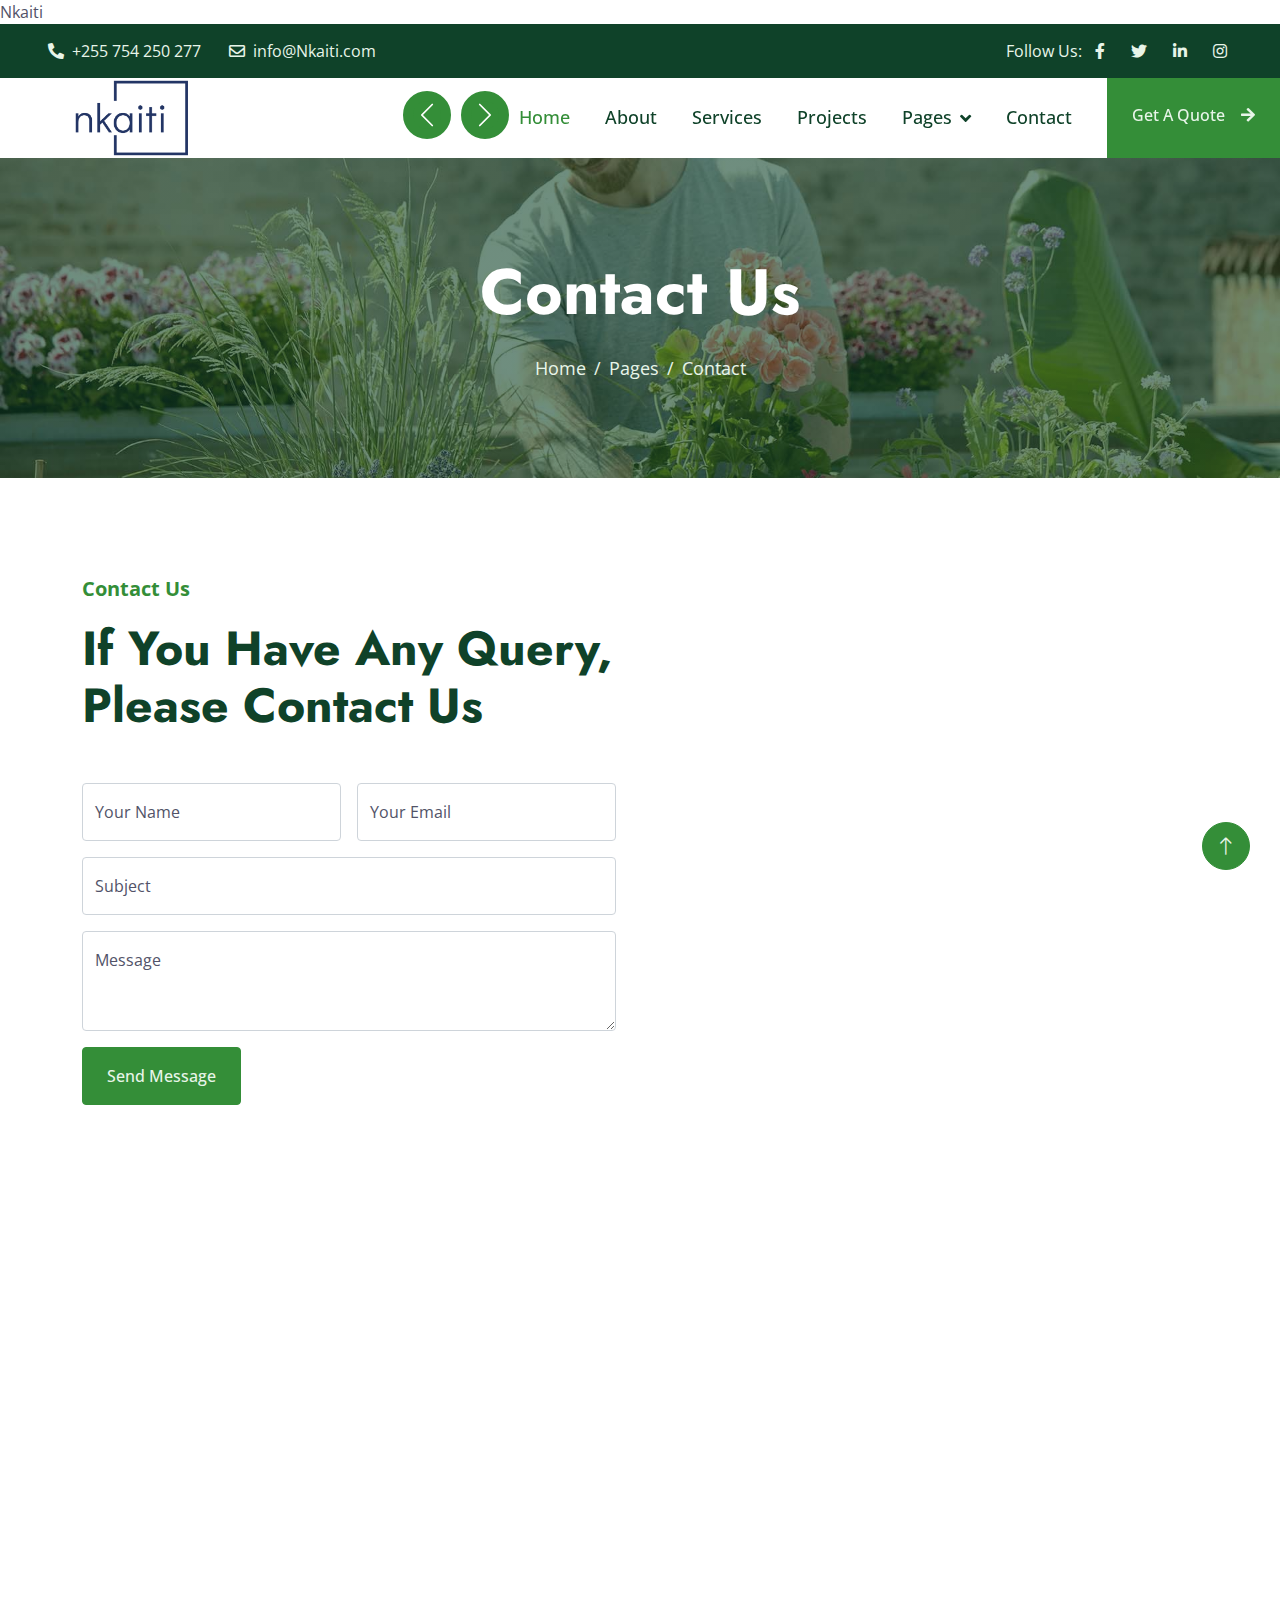
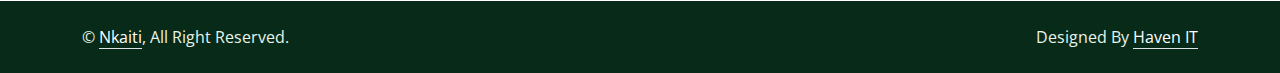
<file: contact.html>
<!DOCTYPE html>
<html lang="en">

<head>
    <meta charset="utf-8">
    <title></title>Nkaiti</title>
    <meta content="width=device-width, initial-scale=1.0" name="viewport">
    <meta content="" name="keywords">
    <meta content="" name="description">

    <!-- Favicon -->
    <link href="img/favicon.ico" rel="icon">

    <!-- Google Web Fonts -->
    <link rel="preconnect" href="https://fonts.googleapis.com">
    <link rel="preconnect" href="https://fonts.gstatic.com" crossorigin>
    <link href="https://fonts.googleapis.com/css2?family=Jost:wght@500;600;700&family=Open+Sans:wght@400;500&display=swap" rel="stylesheet">

    <!-- Icon Font Stylesheet -->
    <link href="https://cdnjs.cloudflare.com/ajax/libs/font-awesome/5.10.0/css/all.min.css" rel="stylesheet">
    <link href="https://cdn.jsdelivr.net/npm/bootstrap-icons@1.4.1/font/bootstrap-icons.css" rel="stylesheet">

    <!-- Libraries Stylesheet -->
    <link href="lib/animate/animate.min.css" rel="stylesheet">
    <link href="lib/owlcarousel/assets/owl.carousel.min.css" rel="stylesheet">
    <link href="lib/lightbox/css/lightbox.min.css" rel="stylesheet">

    <!-- Customized Bootstrap Stylesheet -->
    <link href="css/bootstrap.min.css" rel="stylesheet">

    <!-- Template Stylesheet -->
    <link href="css/style.css" rel="stylesheet">
</head>

<body>
    <!-- Spinner Start -->
    <div id="spinner" class="show bg-white position-fixed translate-middle w-100 vh-100 top-50 start-50 d-flex align-items-center justify-content-center">
        <div class="spinner-border text-primary" role="status" style="width: 3rem; height: 3rem;"></div>
    </div>
    <!-- Spinner End -->


    <!-- Topbar Start -->
    <div class="container-fluid bg-dark text-light px-0 py-2">
        <div class="row gx-0 d-none d-lg-flex">
            <div class="col-lg-7 px-5 text-start">
                <div class="h-100 d-inline-flex align-items-center me-4">
                    <span class="fa fa-phone-alt me-2"></span>
                    <span>+255 754 250 277</span>
                </div>
                <div class="h-100 d-inline-flex align-items-center">
                    <span class="far fa-envelope me-2"></span>
                    <span>info@Nkaiti.com</span>
                </div>
            </div>
            <div class="col-lg-5 px-5 text-end">
                <div class="h-100 d-inline-flex align-items-center mx-n2">
                    <span>Follow Us:</span>
                    <a class="btn btn-link text-light" href=""><i class="fab fa-facebook-f"></i></a>
                    <a class="btn btn-link text-light" href=""><i class="fab fa-twitter"></i></a>
                    <a class="btn btn-link text-light" href=""><i class="fab fa-linkedin-in"></i></a>
                    <a class="btn btn-link text-light" href=""><i class="fab fa-instagram"></i></a>
                </div>
            </div>
        </div>
    </div>
    <!-- Topbar End -->



    <!-- Navbar Start -->
    <nav class="navbar navbar-expand-lg navbar-light sticky-top p-0" style="background-color: rgba(255, 255, 255, 0.703); backdrop-filter: blur(10px);">

        <a href="index.html" class="navbar-brand d-flex align-items-center px-4 px-lg-5">

            <img src="img\logo-no-background.png" alt="" class="logo">
        </a>
        <button type="button" class="navbar-toggler me-4" data-bs-toggle="collapse" data-bs-target="#navbarCollapse">
            <span class="navbar-toggler-icon"></span>
        </button>
        <div class="collapse navbar-collapse" id="navbarCollapse">
            <div class="navbar-nav ms-auto p-4 p-lg-0">
                <button id="backButton" class="carousel-control-prev-icon" aria-hidden="true"></button>
                 <button id="forwardButton" class="carousel-control-next-icon" aria-hidden="true"></button>
                <a href="index.html" class="nav-item nav-link active">Home</a>
                <a href="about.html" class="nav-item nav-link">About</a>
                <a href="service.html" class="nav-item nav-link">Services</a>
                <a href="project.html" class="nav-item nav-link">Projects</a>
                <div class="nav-item dropdown">
                    <a href="#" class="nav-link dropdown-toggle" data-bs-toggle="dropdown">Pages</a>
                    <div class="dropdown-menu bg-light m-0">
                        <a href="feature.html" class="dropdown-item">Features</a>
                        <a href="quote.html" class="dropdown-item">Free Quote</a>
                        <a href="team.html" class="dropdown-item">Our Team</a>
                        <a href="testimonial.html" class="dropdown-item">Testimonial</a>
                        <a href="404.html" class="dropdown-item">404 Page</a>
                    </div>
                </div>
                <a href="contact.html" class="nav-item nav-link">Contact</a>
            </div>
            <a href="" class="btn btn-primary py-4 px-lg-4 rounded-0 d-none d-lg-block">Get A Quote<i class="fa fa-arrow-right ms-3"></i></a>
        </div>
    </nav>

     
    <!-- Navbar End -->

    <!-- Page Header Start -->
    <div class="container-fluid page-header py-5 mb-5 wow fadeIn" data-wow-delay="0.1s">
        <div class="container text-center py-5">
            <h1 class="display-3 text-white mb-4 animated slideInDown">Contact Us</h1>
            <nav aria-label="breadcrumb animated slideInDown">
                <ol class="breadcrumb justify-content-center mb-0">
                    <li class="breadcrumb-item"><a href="#">Home</a></li>
                    <li class="breadcrumb-item"><a href="#">Pages</a></li>
                    <li class="breadcrumb-item active" aria-current="page">Contact</li>
                </ol>
            </nav>
        </div>
    </div>
    <!-- Page Header End -->


    <!-- Contact Start -->
    <div class="container-xxl py-5">
        <div class="container">
            <div class="row g-5">
                <div class="col-lg-6 wow fadeIn" data-wow-delay="0.1s">
                    <p class="fs-5 fw-bold text-primary">Contact Us</p>
                    <h1 class="display-5 mb-5">If You Have Any Query, Please Contact Us</h1>

                    <form method="post" action="contact_us.php">
                        <div class="row g-3">
                            <div class="col-md-6">
                                <div class="form-floating">
                                  <input type="text" class="form-control" id="name" placeholder="Your Name" name="name">
                                    <label for="name">Your Name</label>
                                </div>
                            </div>
                            <div class="col-md-6">
                                <div class="form-floating">
                                    <input type="email" class="form-control" id="email" placeholder="Your Email" name="email">
                                    <label for="email">Your Email</label>
                                </div>
                            </div>
                            <div class="col-12">
                                <div class="form-floating">
                                    <input type="text" class="form-control" id="subject" placeholder="subject" name="subject">
                                    <label for="subject">Subject</label>
                                </div>
                            </div>
                            <div class="col-12">
                                <div class="form-floating">
                                    <textarea class="form-control" placeholder="Leave a message here" id="message" style="height: 100px" name="message"></textarea>
                                    <label for="message">Message</label>
                                </div>
                            </div>
                            <div class="col-12">
                                <button class="btn btn-primary py-3 px-4" type="submit">Send Message</button>
                            </div>

                            
                        </div>
                    </form>
                </div>

            </div>
        </div>
    </div>
    <!-- Contact End -->

    <!-- Footer Start -->
    <div class="container-fluid bg-dark text-light footer mt-5 py-5 wow fadeIn" data-wow-delay="0.1s">
        <div class="container py-5">
            <div class="row g-5">
                <div class="col-lg-3 col-md-6">
                    <h4 class="text-white mb-4">Our Office</h4>
                    <p class="mb-2"><i class="fa fa-map-marker-alt me-3"></i>123 Street, Mbeya, Tanzania</p>
                    <p class="mb-2"><i class="fa fa-phone-alt me-3"></i>+255 754 250 277</p>
                    <p class="mb-2"><i class="fa fa-envelope me-3"></i>info@Nkaiti.com</p>
                    <div class="d-flex pt-2">
                        <a class="btn btn-square btn-outline-light rounded-circle me-2" href=""><i class="fab fa-twitter"></i></a>
                        <a class="btn btn-square btn-outline-light rounded-circle me-2" href=""><i class="fab fa-facebook-f"></i></a>
                        <a class="btn btn-square btn-outline-light rounded-circle me-2" href=""><i class="fab fa-youtube"></i></a>
                        <a class="btn btn-square btn-outline-light rounded-circle me-2" href=""><i class="fab fa-linkedin-in"></i></a>
                    </div>
                </div>
                <div class="col-lg-3 col-md-6">
                    <h4 class="text-white mb-4">Services</h4>
                    <a class="btn btn-link" href="">Landscaping</a>
                    <a class="btn btn-link" href="">Pruning plants</a>
                    <a class="btn btn-link" href="">Urban Gardening</a>
                    <a class="btn btn-link" href="">Garden Maintenance</a>
                    <a class="btn btn-link" href="">Green Technology</a>
                </div>
                <div class="col-lg-3 col-md-6">
                    <h4 class="text-white mb-4">Quick Links</h4>
                    <a class="btn btn-link" href="about.html">About Us</a>
                    <a class="btn btn-link" href="contact.html">Contact Us</a>
                    <a class="btn btn-link" href="service.html">Our Services</a>
                    <a class="btn btn-link" href="">Terms & Condition</a>
                    <a class="btn btn-link" href="">Support</a>
                </div>
                <div class="col-lg-3 col-md-6">
                    <h4 class="text-white mb-4">Newsletter</h4>
                    <p>Sign up for our Newsletter</p>

                    <div class="position-relative w-100">
                        <input class="form-control bg-light border-light w-100 py-3 ps-4 pe-5" type="text" placeholder="Your email">
                        <button type="button" class="btn btn-primary py-2 position-absolute top-0 end-0 mt-2 me-2">SignUp</button>
                    </div>
                </div>
            </div>
        </div>
    </div>
    <!-- Footer End -->


    <!-- Copyright Start -->
    <div class="container-fluid copyright py-4">
        <div class="container">
            <div class="row">
                <div class="col-md-6 text-center text-md-start mb-3 mb-md-0">
                    &copy; <a class="border-bottom" href="#">Nkaiti</a>, All Right Reserved.
                </div>
                <div class="col-md-6 text-center text-md-end">
                    <!--/*** This template is free as long as you keep the footer author’s credit link/attribution link/backlink. If you'd like to use the template without the footer author’s credit link/attribution link/backlink, you can purchase the Credit Removal License from "https://htmlcodex.com/credit-removal". Thank you for your support. ***/-->
                    Designed By <a class="border-bottom" href="haven-social.com">Haven IT</a>
                </div>
            </div>
        </div>
    </div>
    <!-- Copyright End -->

    <!-- Back to Top -->
    <a href="#" class="btn btn-lg btn-primary btn-lg-square rounded-circle back-to-top"><i class="bi bi-arrow-up"></i></a>


    <!-- JavaScript Libraries -->
    <script src="https://code.jquery.com/jquery-3.4.1.min.js"></script>
    <script src="https://cdn.jsdelivr.net/npm/bootstrap@5.0.0/dist/js/bootstrap.bundle.min.js"></script>
    <script src="lib/wow/wow.min.js"></script>
    <script src="lib/easing/easing.min.js"></script>
    <script src="lib/waypoints/waypoints.min.js"></script>
    <script src="lib/owlcarousel/owl.carousel.min.js"></script>
    <script src="lib/counterup/counterup.min.js"></script>
    <script src="lib/parallax/parallax.min.js"></script>
    <script src="lib/isotope/isotope.pkgd.min.js"></script>
    <script src="lib/lightbox/js/lightbox.min.js"></script>

    <!-- Template Javascript -->
    <script src="js/main.js"></script>
</body>

</html>
</file>
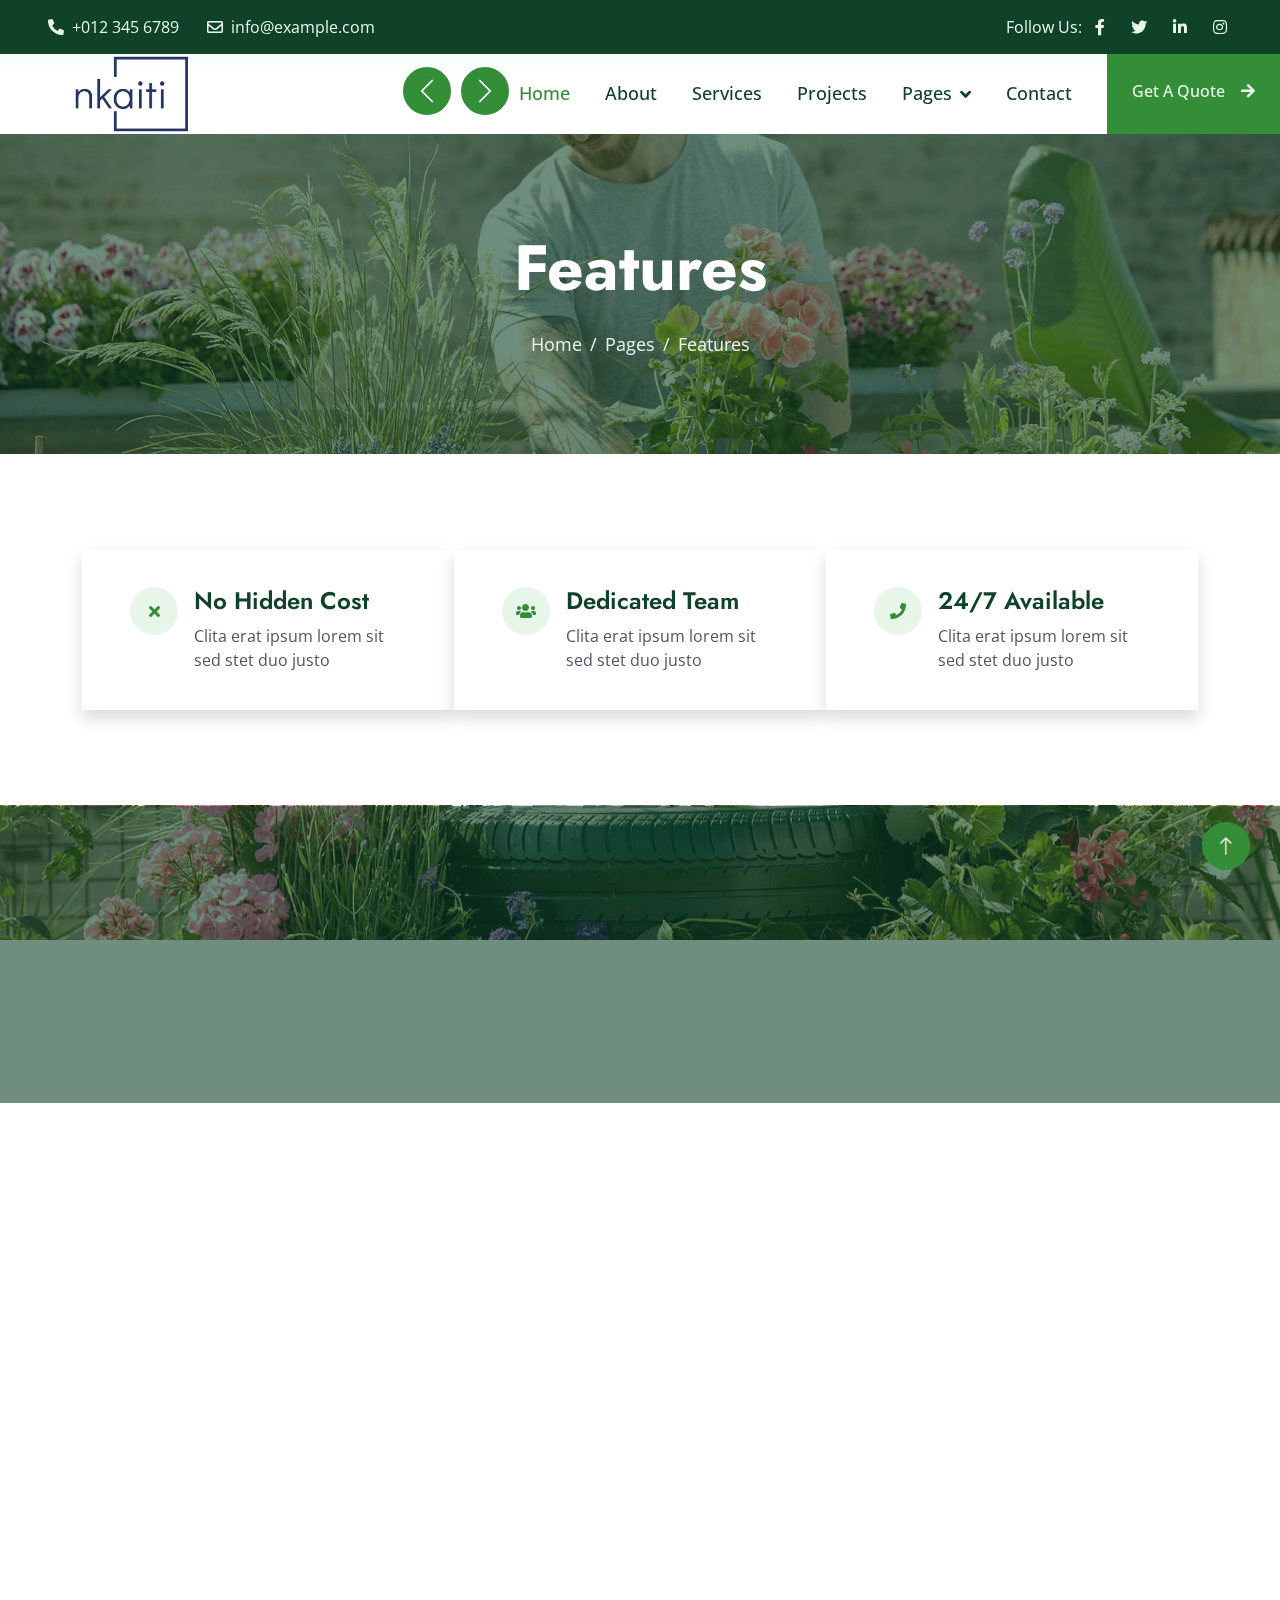
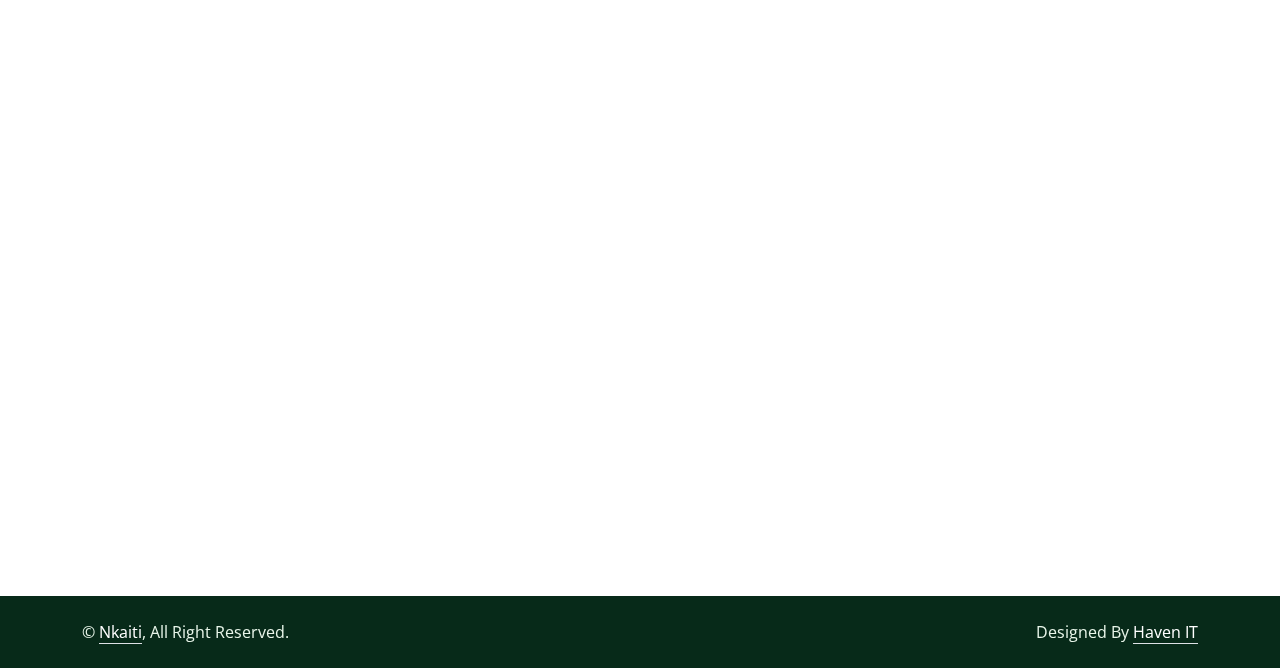
<file: feature.html>
<!DOCTYPE html>
<html lang="en">

<head>
    <meta charset="utf-8">
    <title>Nkaiti</title>
    <meta content="width=device-width, initial-scale=1.0" name="viewport">
    <meta content="" name="keywords">
    <meta content="" name="description">

    <!-- Favicon -->
    <link href="img/favicon.ico" rel="icon">

    <!-- Google Web Fonts -->
    <link rel="preconnect" href="https://fonts.googleapis.com">
    <link rel="preconnect" href="https://fonts.gstatic.com" crossorigin>
    <link href="https://fonts.googleapis.com/css2?family=Jost:wght@500;600;700&family=Open+Sans:wght@400;500&display=swap" rel="stylesheet">  

    <!-- Icon Font Stylesheet -->
    <link href="https://cdnjs.cloudflare.com/ajax/libs/font-awesome/5.10.0/css/all.min.css" rel="stylesheet">
    <link href="https://cdn.jsdelivr.net/npm/bootstrap-icons@1.4.1/font/bootstrap-icons.css" rel="stylesheet">

    <!-- Libraries Stylesheet -->
    <link href="lib/animate/animate.min.css" rel="stylesheet">
    <link href="lib/owlcarousel/assets/owl.carousel.min.css" rel="stylesheet">
    <link href="lib/lightbox/css/lightbox.min.css" rel="stylesheet">

    <!-- Customized Bootstrap Stylesheet -->
    <link href="css/bootstrap.min.css" rel="stylesheet">

    <!-- Template Stylesheet -->
    <link href="css/style.css" rel="stylesheet">
</head>

<body>
    <!-- Spinner Start -->
    <div id="spinner" class="show bg-white position-fixed translate-middle w-100 vh-100 top-50 start-50 d-flex align-items-center justify-content-center">
        <div class="spinner-border text-primary" role="status" style="width: 3rem; height: 3rem;"></div>
    </div>
    <!-- Spinner End -->


    <!-- Topbar Start -->
    <div class="container-fluid bg-dark text-light px-0 py-2">
        <div class="row gx-0 d-none d-lg-flex">
            <div class="col-lg-7 px-5 text-start">
                <div class="h-100 d-inline-flex align-items-center me-4">
                    <span class="fa fa-phone-alt me-2"></span>
                    <span>+012 345 6789</span>
                </div>
                <div class="h-100 d-inline-flex align-items-center">
                    <span class="far fa-envelope me-2"></span>
                    <span>info@example.com</span>
                </div>
            </div>
            <div class="col-lg-5 px-5 text-end">
                <div class="h-100 d-inline-flex align-items-center mx-n2">
                    <span>Follow Us:</span>
                    <a class="btn btn-link text-light" href=""><i class="fab fa-facebook-f"></i></a>
                    <a class="btn btn-link text-light" href=""><i class="fab fa-twitter"></i></a>
                    <a class="btn btn-link text-light" href=""><i class="fab fa-linkedin-in"></i></a>
                    <a class="btn btn-link text-light" href=""><i class="fab fa-instagram"></i></a>
                </div>
            </div>
        </div>
    </div>
    <!-- Topbar End -->


    <!-- Navbar Start -->
    <nav class="navbar navbar-expand-lg navbar-light sticky-top p-0" style="background-color: rgba(255, 255, 255, 0.703); backdrop-filter: blur(10px);">

        <a href="index.html" class="navbar-brand d-flex align-items-center px-4 px-lg-5">
            
            <img src="img\logo-no-background.png" alt="" class="logo">
        </a>
        <button type="button" class="navbar-toggler me-4" data-bs-toggle="collapse" data-bs-target="#navbarCollapse">
            <span class="navbar-toggler-icon"></span>
        </button>
        <div class="collapse navbar-collapse" id="navbarCollapse">
            <div class="navbar-nav ms-auto p-4 p-lg-0">
                <button id="backButton" class="carousel-control-prev-icon" aria-hidden="true"></button>
                 <button id="forwardButton" class="carousel-control-next-icon" aria-hidden="true"></button>
                <a href="index.html" class="nav-item nav-link active">Home</a>
                <a href="about.html" class="nav-item nav-link">About</a>
                <a href="service.html" class="nav-item nav-link">Services</a>
                <a href="project.html" class="nav-item nav-link">Projects</a>
                <div class="nav-item dropdown">
                    <a href="#" class="nav-link dropdown-toggle" data-bs-toggle="dropdown">Pages</a>
                    <div class="dropdown-menu bg-light m-0">
                        <a href="feature.html" class="dropdown-item">Features</a>
                        <a href="quote.html" class="dropdown-item">Free Quote</a>
                        <a href="team.html" class="dropdown-item">Our Team</a>
                        <a href="testimonial.html" class="dropdown-item">Testimonial</a>
                        <a href="404.html" class="dropdown-item">404 Page</a>
                    </div>
                </div>
                <a href="contact.html" class="nav-item nav-link">Contact</a>
            </div>
            <a href="" class="btn btn-primary py-4 px-lg-4 rounded-0 d-none d-lg-block">Get A Quote<i class="fa fa-arrow-right ms-3"></i></a>
        </div>
    </nav>
    <!-- Navbar End -->


    <!-- Page Header Start -->
    <div class="container-fluid page-header py-5 mb-5 wow fadeIn" data-wow-delay="0.1s">
        <div class="container text-center py-5">
            <h1 class="display-3 text-white mb-4 animated slideInDown">Features</h1>
            <nav aria-label="breadcrumb animated slideInDown">
                <ol class="breadcrumb justify-content-center mb-0">
                    <li class="breadcrumb-item"><a href="#">Home</a></li>
                    <li class="breadcrumb-item"><a href="#">Pages</a></li>
                    <li class="breadcrumb-item active" aria-current="page">Features</li>
                </ol>
            </nav>
        </div>
    </div>
    <!-- Page Header End -->


    <!-- Feature Start -->
    <div class="container-fluid py-5">
        <div class="container">
            <div class="row gx-0">
                <div class="col-lg-4 wow fadeIn" data-wow-delay="0.1s">
                    <div class="bg-white shadow d-flex align-items-center h-100 px-5" style="min-height: 160px;">
                        <div class="d-flex">
                            <div class="flex-shrink-0 btn-lg-square rounded-circle bg-light">
                                <i class="fa fa-times text-primary"></i>
                            </div>
                            <div class="ps-3">
                                <h4>No Hidden Cost</h4>
                                <span>Clita erat ipsum lorem sit sed stet duo justo</span>
                            </div>
                        </div>
                    </div>
                </div>
                <div class="col-lg-4 wow fadeIn" data-wow-delay="0.3s">
                    <div class="bg-white shadow d-flex align-items-center h-100 px-5" style="min-height: 160px;">
                        <div class="d-flex">
                            <div class="flex-shrink-0 btn-lg-square rounded-circle bg-light">
                                <i class="fa fa-users text-primary"></i>
                            </div>
                            <div class="ps-3">
                                <h4>Dedicated Team</h4>
                                <span>Clita erat ipsum lorem sit sed stet duo justo</span>
                            </div>
                        </div>
                    </div>
                </div>
                <div class="col-lg-4 wow fadeIn" data-wow-delay="0.5s">
                    <div class="bg-white shadow d-flex align-items-center h-100 px-5" style="min-height: 160px;">
                        <div class="d-flex">
                            <div class="flex-shrink-0 btn-lg-square rounded-circle bg-light">
                                <i class="fa fa-phone text-primary"></i>
                            </div>
                            <div class="ps-3">
                                <h4>24/7 Available</h4>
                                <span>Clita erat ipsum lorem sit sed stet duo justo</span>
                            </div>
                        </div>
                    </div>
                </div>
            </div>
        </div>
    </div>
    <!-- Feature End -->


    <!-- Facts Start -->
    <div class="container-fluid facts my-5 py-5" data-parallax="scroll" data-image-src="img/carousel-1.jpg">
        <div class="container py-5">
            <div class="row g-5">
                <div class="col-sm-6 col-lg-3 text-center wow fadeIn" data-wow-delay="0.1s">
                    <h1 class="display-4 text-white" data-toggle="counter-up">1234</h1>
                    <span class="fs-5 fw-semi-bold text-light">Happy Clients</span>
                </div>
                <div class="col-sm-6 col-lg-3 text-center wow fadeIn" data-wow-delay="0.3s">
                    <h1 class="display-4 text-white" data-toggle="counter-up">1234</h1>
                    <span class="fs-5 fw-semi-bold text-light">Garden Complated</span>
                </div>
                <div class="col-sm-6 col-lg-3 text-center wow fadeIn" data-wow-delay="0.5s">
                    <h1 class="display-4 text-white" data-toggle="counter-up">1234</h1>
                    <span class="fs-5 fw-semi-bold text-light">Dedicated Staff</span>
                </div>
                <div class="col-sm-6 col-lg-3 text-center wow fadeIn" data-wow-delay="0.7s">
                    <h1 class="display-4 text-white" data-toggle="counter-up">1234</h1>
                    <span class="fs-5 fw-semi-bold text-light">Awards Achieved</span>
                </div>
            </div>
        </div>
    </div>
    <!-- Facts End -->


    <!-- Features Start -->
    <div class="container-xxl py-5">
        <div class="container">
            <div class="row g-5 align-items-center">
                <div class="col-lg-6 wow fadeInUp" data-wow-delay="0.1s">
                    <p class="fs-5 fw-bold text-primary">Why Choosing Us!</p>
                    <h1 class="display-5 mb-4">Few Reasons Why People Choosing Us!</h1>
                    <p class="mb-4">Tempor erat elitr rebum at clita. Diam dolor diam ipsum sit. Aliqu diam amet diam et eos. Clita erat ipsum et lorem et sit, sed stet lorem sit clita duo justo magna dolore erat amet</p>
                    <a class="btn btn-primary py-3 px-4" href="">Explore More</a>
                </div>
                <div class="col-lg-6">
                    <div class="row g-4 align-items-center">
                        <div class="col-md-6">
                            <div class="row g-4">
                                <div class="col-12 wow fadeIn" data-wow-delay="0.3s">
                                    <div class="text-center rounded py-5 px-4" style="box-shadow: 0 0 45px rgba(0,0,0,.08);">
                                        <div class="btn-square bg-light rounded-circle mx-auto mb-4" style="width: 90px; height: 90px;">
                                            <i class="fa fa-check fa-3x text-primary"></i>
                                        </div>
                                        <h4 class="mb-0">100% Satisfaction</h4>
                                    </div>
                                </div>
                                <div class="col-12 wow fadeIn" data-wow-delay="0.5s">
                                    <div class="text-center rounded py-5 px-4" style="box-shadow: 0 0 45px rgba(0,0,0,.08);">
                                        <div class="btn-square bg-light rounded-circle mx-auto mb-4" style="width: 90px; height: 90px;">
                                            <i class="fa fa-users fa-3x text-primary"></i>
                                        </div>
                                        <h4 class="mb-0">Dedicated Team</h4>
                                    </div>
                                </div>
                            </div>
                        </div>
                        <div class="col-md-6 wow fadeIn" data-wow-delay="0.7s">
                            <div class="text-center rounded py-5 px-4" style="box-shadow: 0 0 45px rgba(0,0,0,.08);">
                                <div class="btn-square bg-light rounded-circle mx-auto mb-4" style="width: 90px; height: 90px;">
                                    <i class="fa fa-tools fa-3x text-primary"></i>
                                </div>
                                <h4 class="mb-0">Modern Equipment</h4>
                            </div>
                        </div>
                    </div>
                </div>
            </div>
        </div>
    </div>
    <!-- Features End -->


    <!-- Footer Start -->
    <div class="container-fluid bg-dark text-light footer mt-5 py-5 wow fadeIn" data-wow-delay="0.1s">
        <div class="container py-5">
            <div class="row g-5">
                <div class="col-lg-3 col-md-6">
                    <h4 class="text-white mb-4">Our Office</h4>
                    <p class="mb-2"><i class="fa fa-map-marker-alt me-3"></i>123 Street, Mbeya, Tanzania</p>
                    <p class="mb-2"><i class="fa fa-phone-alt me-3"></i>+255 754 250 277</p>
                    <p class="mb-2"><i class="fa fa-envelope me-3"></i>info@Nkaiti.com</p>
                    <div class="d-flex pt-2">
                        <a class="btn btn-square btn-outline-light rounded-circle me-2" href=""><i class="fab fa-twitter"></i></a>
                        <a class="btn btn-square btn-outline-light rounded-circle me-2" href=""><i class="fab fa-facebook-f"></i></a>
                        <a class="btn btn-square btn-outline-light rounded-circle me-2" href=""><i class="fab fa-youtube"></i></a>
                        <a class="btn btn-square btn-outline-light rounded-circle me-2" href=""><i class="fab fa-linkedin-in"></i></a>
                    </div>
                </div>
                <div class="col-lg-3 col-md-6">
                    <h4 class="text-white mb-4">Services</h4>
                    <a class="btn btn-link" href="">Landscaping</a>
                    <a class="btn btn-link" href="">Pruning plants</a>
                    <a class="btn btn-link" href="">Urban Gardening</a>
                    <a class="btn btn-link" href="">Garden Maintenance</a>
                    <a class="btn btn-link" href="">Green Technology</a>
                </div>
                <div class="col-lg-3 col-md-6">
                    <h4 class="text-white mb-4">Quick Links</h4>
                    <a class="btn btn-link" href="about.html">About Us</a>
                    <a class="btn btn-link" href="contact.html">Contact Us</a>
                    <a class="btn btn-link" href="service.html">Our Services</a>
                    <a class="btn btn-link" href="">Terms & Condition</a>
                    <a class="btn btn-link" href="">Support</a>
                </div>
                <div class="col-lg-3 col-md-6">
                    <h4 class="text-white mb-4">Newsletter</h4>
                    <p>Sign up for our Newsletter</p>
                    
                    <div class="position-relative w-100">
                        <input class="form-control bg-light border-light w-100 py-3 ps-4 pe-5" type="text" placeholder="Your email">
                        <button type="button" class="btn btn-primary py-2 position-absolute top-0 end-0 mt-2 me-2">SignUp</button>
                    </div>
                </div>
            </div>
        </div>
    </div>
    <!-- Footer End -->
    
     <!-- Copyright Start -->
     <div class="container-fluid copyright py-4">
        <div class="container">
            <div class="row">
                <div class="col-md-6 text-center text-md-start mb-3 mb-md-0">
                    &copy; <a class="border-bottom" href="#">Nkaiti</a>, All Right Reserved.
                </div>
                <div class="col-md-6 text-center text-md-end">
                    <!--/*** This template is free as long as you keep the footer author’s credit link/attribution link/backlink. If you'd like to use the template without the footer author’s credit link/attribution link/backlink, you can purchase the Credit Removal License from "https://htmlcodex.com/credit-removal". Thank you for your support. ***/-->
                    Designed By <a class="border-bottom" href="#">Haven IT</a>
                </div>
            </div>
        </div>
    </div>
    <!-- Copyright End -->


    <!-- Back to Top -->
    <a href="#" class="btn btn-lg btn-primary btn-lg-square rounded-circle back-to-top"><i class="bi bi-arrow-up"></i></a>


    <!-- JavaScript Libraries -->
    <script src="https://code.jquery.com/jquery-3.4.1.min.js"></script>
    <script src="https://cdn.jsdelivr.net/npm/bootstrap@5.0.0/dist/js/bootstrap.bundle.min.js"></script>
    <script src="lib/wow/wow.min.js"></script>
    <script src="lib/easing/easing.min.js"></script>
    <script src="lib/waypoints/waypoints.min.js"></script>
    <script src="lib/owlcarousel/owl.carousel.min.js"></script>
    <script src="lib/counterup/counterup.min.js"></script>
    <script src="lib/parallax/parallax.min.js"></script>
    <script src="lib/isotope/isotope.pkgd.min.js"></script>
    <script src="lib/lightbox/js/lightbox.min.js"></script>

    <!-- Template Javascript -->
    <script src="js/main.js"></script>
</body>

</html>
</file>
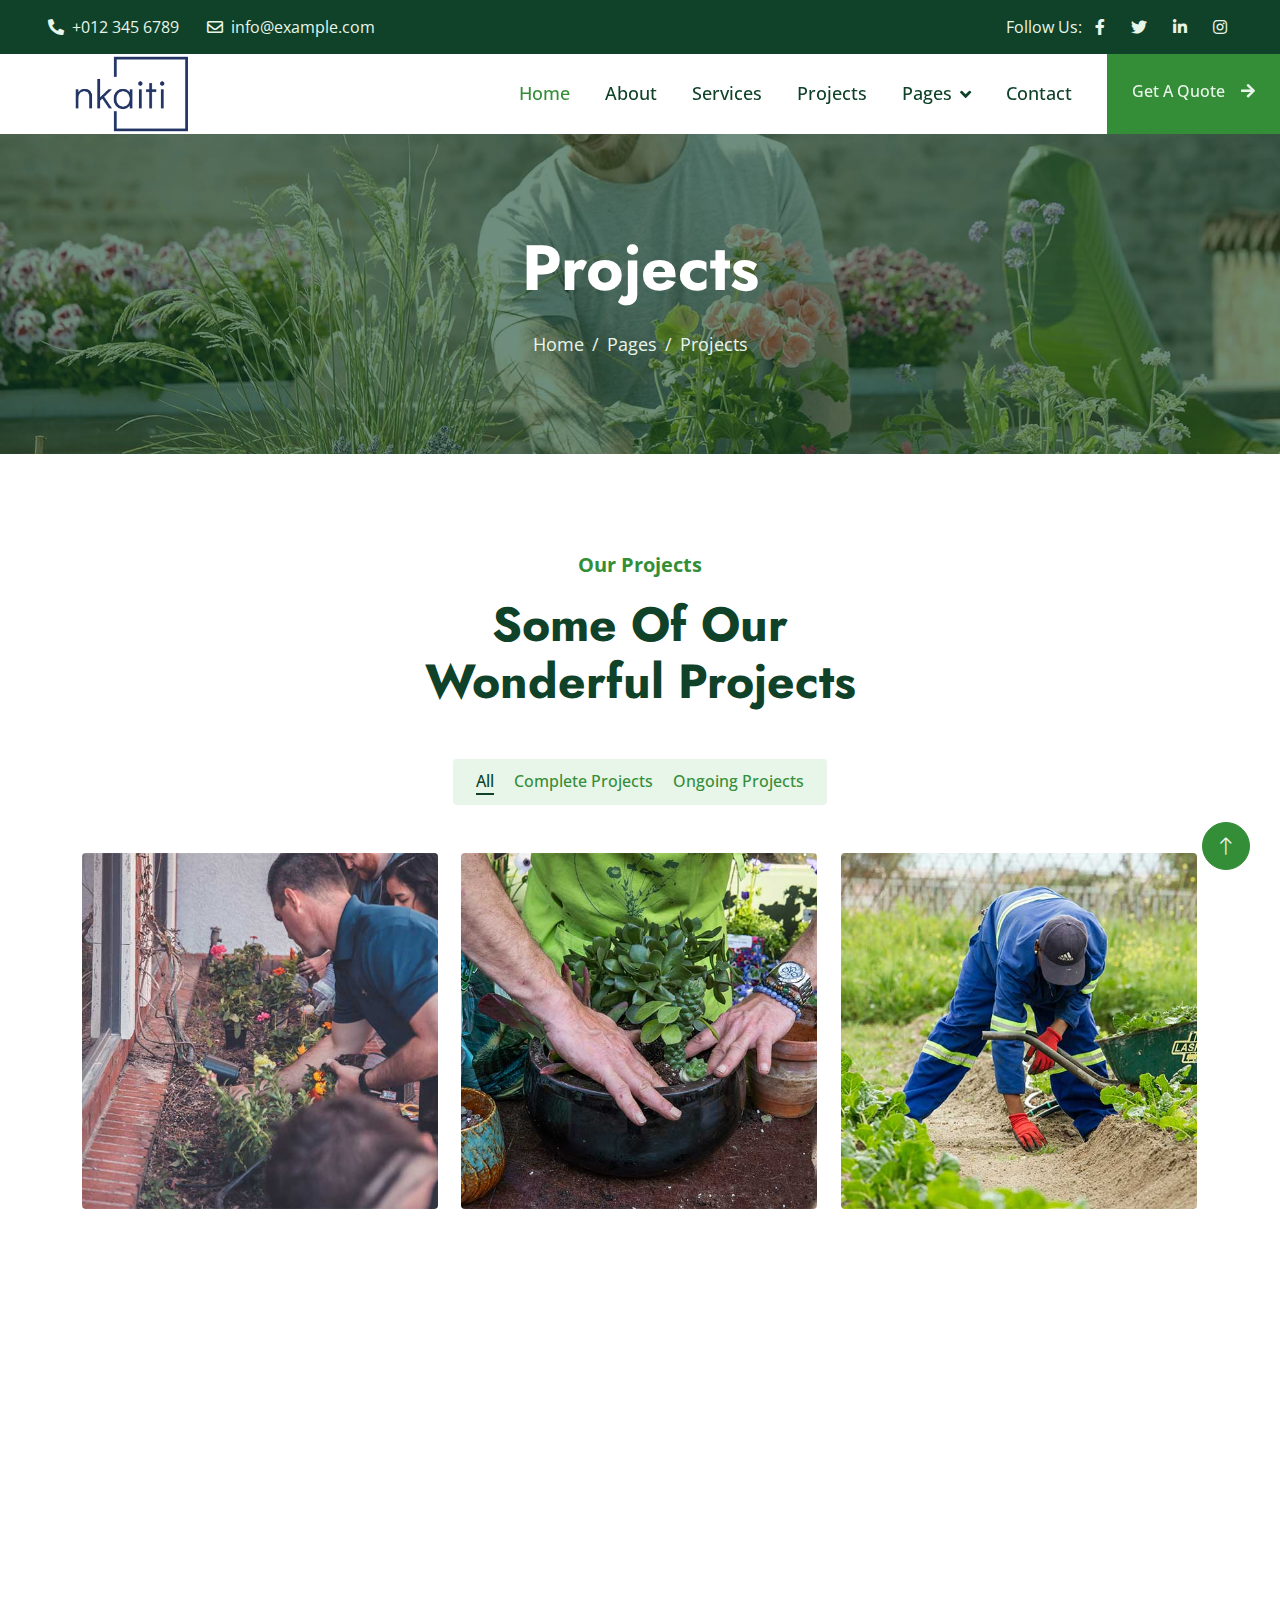
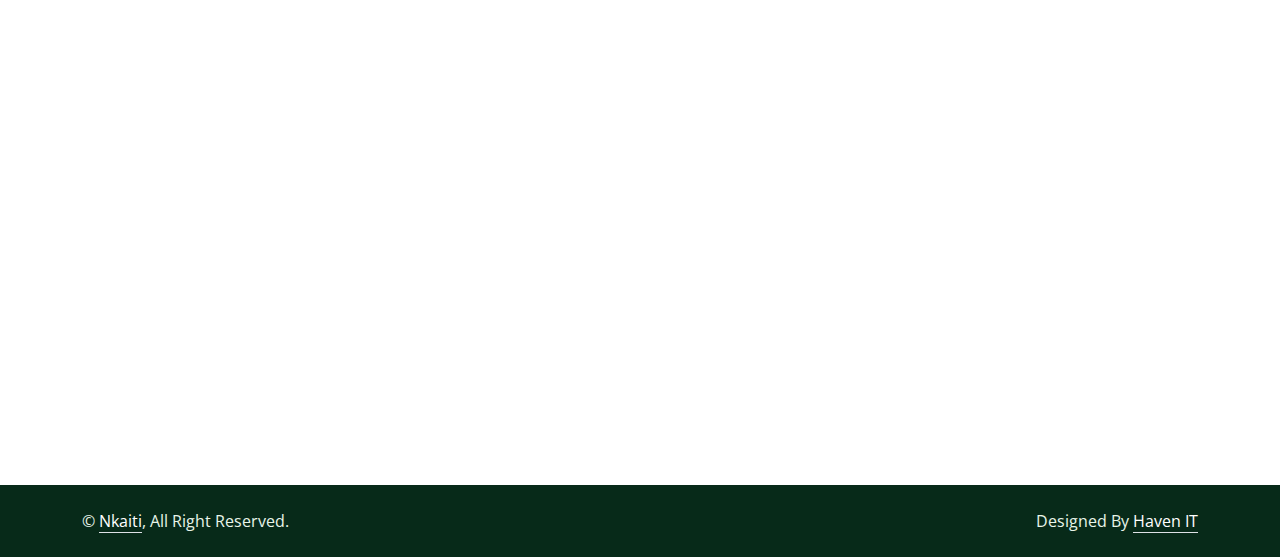
<file: project.html>
<!DOCTYPE html>
<html lang="en">

<head>
    <meta charset="utf-8">
    <title>Nkaiti</title>
    <meta content="width=device-width, initial-scale=1.0" name="viewport">
    <meta content="" name="keywords">
    <meta content="" name="description">

    <!-- Favicon -->
    <link href="img/favicon.ico" rel="icon">

    <!-- Google Web Fonts -->
    <link rel="preconnect" href="https://fonts.googleapis.com">
    <link rel="preconnect" href="https://fonts.gstatic.com" crossorigin>
    <link href="https://fonts.googleapis.com/css2?family=Jost:wght@500;600;700&family=Open+Sans:wght@400;500&display=swap" rel="stylesheet">

    <!-- Icon Font Stylesheet -->
    <link href="https://cdnjs.cloudflare.com/ajax/libs/font-awesome/5.10.0/css/all.min.css" rel="stylesheet">
    <link href="https://cdn.jsdelivr.net/npm/bootstrap-icons@1.4.1/font/bootstrap-icons.css" rel="stylesheet">

    <!-- Libraries Stylesheet -->
    <link href="lib/animate/animate.min.css" rel="stylesheet">
    <link href="lib/owlcarousel/assets/owl.carousel.min.css" rel="stylesheet">
    <link href="lib/lightbox/css/lightbox.min.css" rel="stylesheet">

    <!-- Customized Bootstrap Stylesheet -->
    <link href="css/bootstrap.min.css" rel="stylesheet">

    <!-- Template Stylesheet -->
    <link href="css/style.css" rel="stylesheet">
</head>

<body>
    <!-- Spinner Start -->
    <div id="spinner" class="show bg-white position-fixed translate-middle w-100 vh-100 top-50 start-50 d-flex align-items-center justify-content-center">
        <div class="spinner-border text-primary" role="status" style="width: 3rem; height: 3rem;"></div>
    </div>
    <!-- Spinner End -->


    <!-- Topbar Start -->
    <div class="container-fluid bg-dark text-light px-0 py-2">
        <div class="row gx-0 d-none d-lg-flex">
            <div class="col-lg-7 px-5 text-start">
                <div class="h-100 d-inline-flex align-items-center me-4">
                    <span class="fa fa-phone-alt me-2"></span>
                    <span>+012 345 6789</span>
                </div>
                <div class="h-100 d-inline-flex align-items-center">
                    <span class="far fa-envelope me-2"></span>
                    <span>info@example.com</span>
                </div>
            </div>
            <div class="col-lg-5 px-5 text-end">
                <div class="h-100 d-inline-flex align-items-center mx-n2">
                    <span>Follow Us:</span>
                    <a class="btn btn-link text-light" href=""><i class="fab fa-facebook-f"></i></a>
                    <a class="btn btn-link text-light" href=""><i class="fab fa-twitter"></i></a>
                    <a class="btn btn-link text-light" href=""><i class="fab fa-linkedin-in"></i></a>
                    <a class="btn btn-link text-light" href=""><i class="fab fa-instagram"></i></a>
                </div>
            </div>
        </div>
    </div>
    <!-- Topbar End -->




    <!-- Navbar Start -->
    <nav class="navbar navbar-expand-lg navbar-light sticky-top p-0" style="background-color: rgba(255, 255, 255, 0.703); backdrop-filter: blur(10px);">

        <a href="index.html" class="navbar-brand d-flex align-items-center px-4 px-lg-5">

            <img src="img\logo-no-background.png" alt="" class="logo">
        </a>
        <button type="button" class="navbar-toggler me-4" data-bs-toggle="collapse" data-bs-target="#navbarCollapse">
            <span class="navbar-toggler-icon"></span>
        </button>
        <div class="collapse navbar-collapse" id="navbarCollapse">
            <div class="navbar-nav ms-auto p-4 p-lg-0">
                 
                <a href="index.html" class="nav-item nav-link active">Home</a>
                <a href="about.html" class="nav-item nav-link">About</a>
                <a href="service.html" class="nav-item nav-link">Services</a>
                <a href="project.html" class="nav-item nav-link">Projects</a>
                <div class="nav-item dropdown">
                    <a href="#" class="nav-link dropdown-toggle" data-bs-toggle="dropdown">Pages</a>
                    <div class="dropdown-menu bg-light m-0">
                        <a href="feature.html" class="dropdown-item">Features</a>
                        <a href="quote.html" class="dropdown-item">Free Quote</a>
                        <a href="team.html" class="dropdown-item">Our Team</a>
                        <a href="testimonial.html" class="dropdown-item">Testimonial</a>
                        <a href="404.html" class="dropdown-item">404 Page</a>
                    </div>
                </div>
                <a href="contact.html" class="nav-item nav-link">Contact</a>
            </div>
            <a href="" class="btn btn-primary py-4 px-lg-4 rounded-0 d-none d-lg-block">Get A Quote<i class="fa fa-arrow-right ms-3"></i></a>
        </div>
    </nav>
    <!-- Navbar End -->


    <!-- Page Header Start -->
    <div class="container-fluid page-header py-5 mb-5 wow fadeIn" data-wow-delay="0.1s">
        <div class="container text-center py-5">
            <h1 class="display-3 text-white mb-4 animated slideInDown">Projects</h1>
            <nav aria-label="breadcrumb animated slideInDown">
                <ol class="breadcrumb justify-content-center mb-0">
                    <li class="breadcrumb-item"><a href="#">Home</a></li>
                    <li class="breadcrumb-item"><a href="#">Pages</a></li>
                    <li class="breadcrumb-item active" aria-current="page">Projects</li>
                </ol>
            </nav>
        </div>
    </div>
    <!-- Page Header End -->


    <!-- Projects Start -->
    <div class="container-xxl py-5">
        <div class="container">
            <div class="text-center mx-auto wow fadeInUp" data-wow-delay="0.1s" style="max-width: 500px;">
                <p class="fs-5 fw-bold text-primary">Our Projects</p>
                <h1 class="display-5 mb-5">Some Of Our Wonderful Projects</h1>
            </div>
            <div class="row wow fadeInUp" data-wow-delay="0.3s">
                <div class="col-12 text-center">
                    <ul class="list-inline rounded mb-5" id="portfolio-flters">
                        <li class="mx-2 active" data-filter="*">All</li>
                        <li class="mx-2" data-filter=".first">Complete Projects</li>
                        <li class="mx-2" data-filter=".second">Ongoing Projects</li>
                    </ul>
                </div>
            </div>
            <div class="row g-4 portfolio-container">
                <div class="col-lg-4 col-md-6 portfolio-item first wow fadeInUp" data-wow-delay="0.1s">
                    <div class="portfolio-inner rounded">
                        <img class="img-fluid" src="img/service-1.jpg" alt="">
                        <div class="portfolio-text">
                            <h4 class="text-white mb-4">Landscaping</h4>
                            <div class="d-flex">
                                <a class="btn btn-lg-square rounded-circle mx-2" href="img/service-1.jpg" data-lightbox="portfolio"><i class="fa fa-eye"></i></a>
                                <a class="btn btn-lg-square rounded-circle mx-2" href=""><i class="fa fa-link"></i></a>
                            </div>
                        </div>
                    </div>
                </div>
                <div class="col-lg-4 col-md-6 portfolio-item second wow fadeInUp" data-wow-delay="0.3s">
                    <div class="portfolio-inner rounded">
                        <img class="img-fluid" src="img/service-2.jpg" alt="">
                        <div class="portfolio-text">
                            <h4 class="text-white mb-4">Pruning plants</h4>
                            <div class="d-flex">
                                <a class="btn btn-lg-square rounded-circle mx-2" href="img/service-2.jpg" data-lightbox="portfolio"><i class="fa fa-eye"></i></a>
                                <a class="btn btn-lg-square rounded-circle mx-2" href=""><i class="fa fa-link"></i></a>
                            </div>
                        </div>
                    </div>
                </div>
                <div class="col-lg-4 col-md-6 portfolio-item first wow fadeInUp" data-wow-delay="0.5s">
                    <div class="portfolio-inner rounded">
                        <img class="img-fluid" src="img/service-3.jpg" alt="">
                        <div class="portfolio-text">
                            <h4 class="text-white mb-4">Irrigation & Drainage</h4>
                            <div class="d-flex">
                                <a class="btn btn-lg-square rounded-circle mx-2" href="img/service-3.jpg" data-lightbox="portfolio"><i class="fa fa-eye"></i></a>
                                <a class="btn btn-lg-square rounded-circle mx-2" href=""><i class="fa fa-link"></i></a>
                            </div>
                        </div>
                    </div>
                </div>
                <div class="col-lg-4 col-md-6 portfolio-item second wow fadeInUp" data-wow-delay="0.1s">
                    <div class="portfolio-inner rounded">
                        <img class="img-fluid" src="img/service-4.jpg" alt="">
                        <div class="portfolio-text">
                            <h4 class="text-white mb-4">Garden Maintenance</h4>
                            <div class="d-flex">
                                <a class="btn btn-lg-square rounded-circle mx-2" href="img/service-4.jpg" data-lightbox="portfolio"><i class="fa fa-eye"></i></a>
                                <a class="btn btn-lg-square rounded-circle mx-2" href=""><i class="fa fa-link"></i></a>
                            </div>
                        </div>
                    </div>
                </div>
                <div class="col-lg-4 col-md-6 portfolio-item first wow fadeInUp" data-wow-delay="0.3s">
                    <div class="portfolio-inner rounded">
                        <img class="img-fluid" src="img/service-5.jpg" alt="">
                        <div class="portfolio-text">
                            <h4 class="text-white mb-4">Green Technology</h4>
                            <div class="d-flex">
                                <a class="btn btn-lg-square rounded-circle mx-2" href="img/service-5.jpg" data-lightbox="portfolio"><i class="fa fa-eye"></i></a>
                                <a class="btn btn-lg-square rounded-circle mx-2" href=""><i class="fa fa-link"></i></a>
                            </div>
                        </div>
                    </div>
                </div>
                <div class="col-lg-4 col-md-6 portfolio-item second wow fadeInUp" data-wow-delay="0.5s">
                    <div class="portfolio-inner rounded">
                        <img class="img-fluid" src="img/service-6.jpg" alt="">
                        <div class="portfolio-text">
                            <h4 class="text-white mb-4">Urban Gardening</h4>
                            <div class="d-flex">
                                <a class="btn btn-lg-square rounded-circle mx-2" href="img/service-6.jpg" data-lightbox="portfolio"><i class="fa fa-eye"></i></a>
                                <a class="btn btn-lg-square rounded-circle mx-2" href=""><i class="fa fa-link"></i></a>
                            </div>
                        </div>
                    </div>
                </div>
            </div>
        </div>
    </div>
    <!-- Projects End -->


    <!-- Footer Start -->
    <div class="container-fluid bg-dark text-light footer mt-5 py-5 wow fadeIn" data-wow-delay="0.1s">
        <div class="container py-5">
            <div class="row g-5">
                <div class="col-lg-3 col-md-6">
                    <h4 class="text-white mb-4">Our Office</h4>
                    <p class="mb-2"><i class="fa fa-map-marker-alt me-3"></i>123 Street, Mbeya, Tanzania</p>
                    <p class="mb-2"><i class="fa fa-phone-alt me-3"></i>+255 754 250 277</p>
                    <p class="mb-2"><i class="fa fa-envelope me-3"></i>info@Nkaiti.com</p>
                    <div class="d-flex pt-2">
                        <a class="btn btn-square btn-outline-light rounded-circle me-2" href=""><i class="fab fa-twitter"></i></a>
                        <a class="btn btn-square btn-outline-light rounded-circle me-2" href=""><i class="fab fa-facebook-f"></i></a>
                        <a class="btn btn-square btn-outline-light rounded-circle me-2" href=""><i class="fab fa-youtube"></i></a>
                        <a class="btn btn-square btn-outline-light rounded-circle me-2" href=""><i class="fab fa-linkedin-in"></i></a>
                    </div>
                </div>
                <div class="col-lg-3 col-md-6">
                    <h4 class="text-white mb-4">Services</h4>
                    <a class="btn btn-link" href="">Landscaping</a>
                    <a class="btn btn-link" href="">Pruning plants</a>
                    <a class="btn btn-link" href="">Urban Gardening</a>
                    <a class="btn btn-link" href="">Garden Maintenance</a>
                    <a class="btn btn-link" href="">Green Technology</a>
                </div>
                <div class="col-lg-3 col-md-6">
                    <h4 class="text-white mb-4">Quick Links</h4>
                    <a class="btn btn-link" href="about.html">About Us</a>
                    <a class="btn btn-link" href="contact.html">Contact Us</a>
                    <a class="btn btn-link" href="service.html">Our Services</a>
                    <a class="btn btn-link" href="">Terms & Condition</a>
                    <a class="btn btn-link" href="">Support</a>
                </div>
                <div class="col-lg-3 col-md-6">
                    <h4 class="text-white mb-4">Newsletter</h4>
                    <p>Sign up for our Newsletter</p>

                    <div class="position-relative w-100">
                        <input class="form-control bg-light border-light w-100 py-3 ps-4 pe-5" type="text" placeholder="Your email">
                        <button type="button" class="btn btn-primary py-2 position-absolute top-0 end-0 mt-2 me-2">SignUp</button>
                    </div>
                </div>
            </div>
        </div>
    </div>
    <!-- Footer End -->

    <!-- Copyright Start -->
    <div class="container-fluid copyright py-4">
        <div class="container">
            <div class="row">
                <div class="col-md-6 text-center text-md-start mb-3 mb-md-0">
                    &copy; <a class="border-bottom" href="#">Nkaiti</a>, All Right Reserved.
                </div>
                <div class="col-md-6 text-center text-md-end">
                    <!--/*** This template is free as long as you keep the footer author’s credit link/attribution link/backlink. If you'd like to use the template without the footer author’s credit link/attribution link/backlink, you can purchase the Credit Removal License from "https://htmlcodex.com/credit-removal". Thank you for your support. ***/-->
                    Designed By <a class="border-bottom" href="#">Haven IT</a>
                </div>
            </div>
        </div>
    </div>
    <!-- Copyright End -->


    <!-- Back to Top -->
    <a href="#" class="btn btn-lg btn-primary btn-lg-square rounded-circle back-to-top"><i class="bi bi-arrow-up"></i></a>


    <!-- JavaScript Libraries -->
    <script src="https://code.jquery.com/jquery-3.4.1.min.js"></script>
    <script src="https://cdn.jsdelivr.net/npm/bootstrap@5.0.0/dist/js/bootstrap.bundle.min.js"></script>
    <script src="lib/wow/wow.min.js"></script>
    <script src="lib/easing/easing.min.js"></script>
    <script src="lib/waypoints/waypoints.min.js"></script>
    <script src="lib/owlcarousel/owl.carousel.min.js"></script>
    <script src="lib/counterup/counterup.min.js"></script>
    <script src="lib/parallax/parallax.min.js"></script>
    <script src="lib/isotope/isotope.pkgd.min.js"></script>
    <script src="lib/lightbox/js/lightbox.min.js"></script>

    <!-- Template Javascript -->
    <script src="js/main.js"></script>
</body>

</html>
</file>
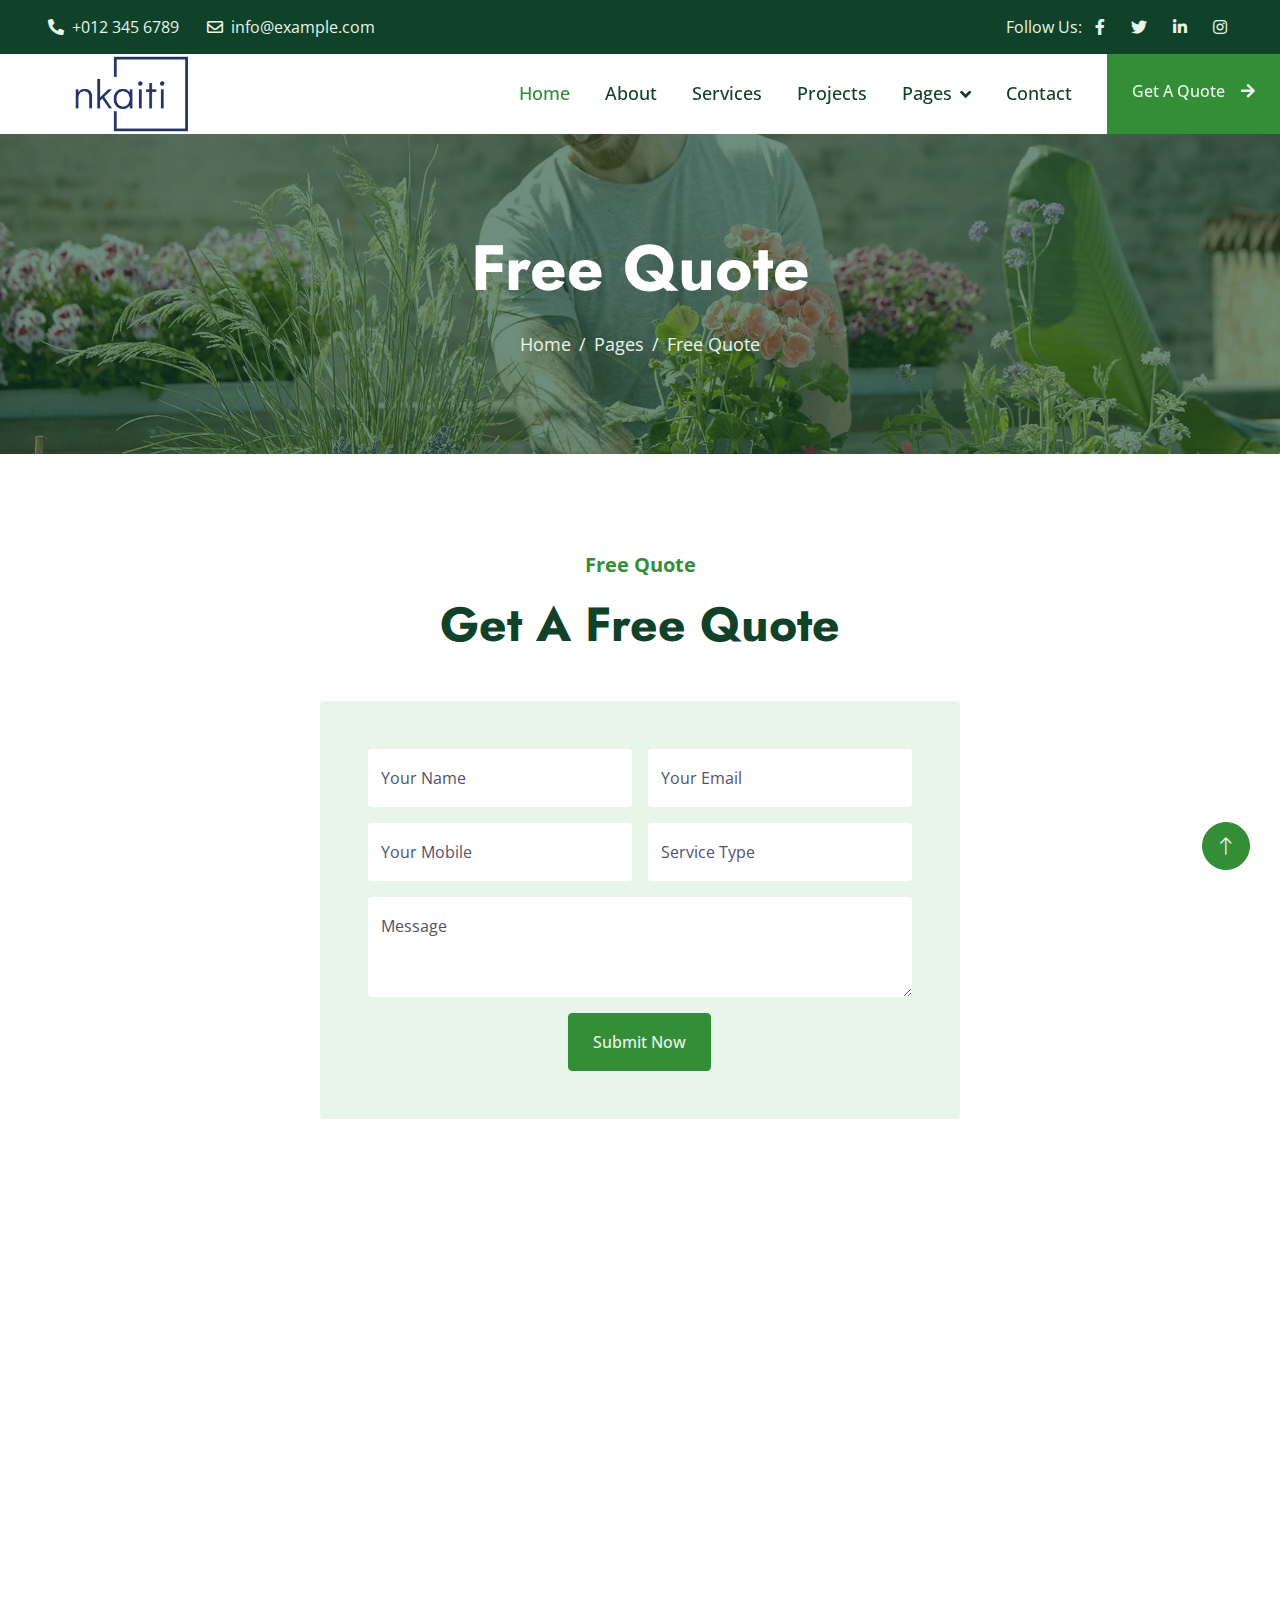
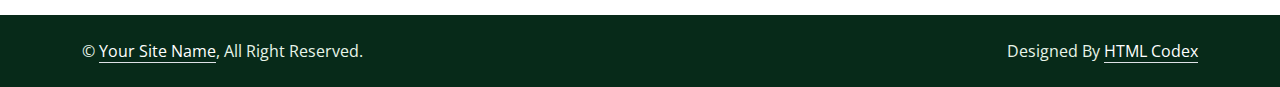
<file: quote.html>
<!DOCTYPE html>
<html lang="en">

<head>
    <meta charset="utf-8">
    <title>Gardener - Gardening Website Template</title>
    <meta content="width=device-width, initial-scale=1.0" name="viewport">
    <meta content="" name="keywords">
    <meta content="" name="description">

    <!-- Favicon -->
    <link href="img/favicon.ico" rel="icon">

    <!-- Google Web Fonts -->
    <link rel="preconnect" href="https://fonts.googleapis.com">
    <link rel="preconnect" href="https://fonts.gstatic.com" crossorigin>
    <link href="https://fonts.googleapis.com/css2?family=Jost:wght@500;600;700&family=Open+Sans:wght@400;500&display=swap" rel="stylesheet">  

    <!-- Icon Font Stylesheet -->
    <link href="https://cdnjs.cloudflare.com/ajax/libs/font-awesome/5.10.0/css/all.min.css" rel="stylesheet">
    <link href="https://cdn.jsdelivr.net/npm/bootstrap-icons@1.4.1/font/bootstrap-icons.css" rel="stylesheet">

    <!-- Libraries Stylesheet -->
    <link href="lib/animate/animate.min.css" rel="stylesheet">
    <link href="lib/owlcarousel/assets/owl.carousel.min.css" rel="stylesheet">
    <link href="lib/lightbox/css/lightbox.min.css" rel="stylesheet">

    <!-- Customized Bootstrap Stylesheet -->
    <link href="css/bootstrap.min.css" rel="stylesheet">

    <!-- Template Stylesheet -->
    <link href="css/style.css" rel="stylesheet">
</head>

<body>
    <!-- Spinner Start -->
    <div id="spinner" class="show bg-white position-fixed translate-middle w-100 vh-100 top-50 start-50 d-flex align-items-center justify-content-center">
        <div class="spinner-border text-primary" role="status" style="width: 3rem; height: 3rem;"></div>
    </div>
    <!-- Spinner End -->


    <!-- Topbar Start -->
    <div class="container-fluid bg-dark text-light px-0 py-2">
        <div class="row gx-0 d-none d-lg-flex">
            <div class="col-lg-7 px-5 text-start">
                <div class="h-100 d-inline-flex align-items-center me-4">
                    <span class="fa fa-phone-alt me-2"></span>
                    <span>+012 345 6789</span>
                </div>
                <div class="h-100 d-inline-flex align-items-center">
                    <span class="far fa-envelope me-2"></span>
                    <span>info@example.com</span>
                </div>
            </div>
            <div class="col-lg-5 px-5 text-end">
                <div class="h-100 d-inline-flex align-items-center mx-n2">
                    <span>Follow Us:</span>
                    <a class="btn btn-link text-light" href=""><i class="fab fa-facebook-f"></i></a>
                    <a class="btn btn-link text-light" href=""><i class="fab fa-twitter"></i></a>
                    <a class="btn btn-link text-light" href=""><i class="fab fa-linkedin-in"></i></a>
                    <a class="btn btn-link text-light" href=""><i class="fab fa-instagram"></i></a>
                </div>
            </div>
        </div>
    </div>
    <!-- Topbar End -->


   <!-- Navbar Start -->
   <nav class="navbar navbar-expand-lg navbar-light sticky-top p-0" style="background-color: rgba(255, 255, 255, 0.703); backdrop-filter: blur(10px);">

    <a href="index.html" class="navbar-brand d-flex align-items-center px-4 px-lg-5">
        
        <img src="img\logo-no-background.png" alt="" class="logo">
    </a>
    <button type="button" class="navbar-toggler me-4" data-bs-toggle="collapse" data-bs-target="#navbarCollapse">
        <span class="navbar-toggler-icon"></span>
    </button>
    <div class="collapse navbar-collapse" id="navbarCollapse">
        <div class="navbar-nav ms-auto p-4 p-lg-0">
             
            <a href="index.html" class="nav-item nav-link active">Home</a>
            <a href="about.html" class="nav-item nav-link">About</a>
            <a href="service.html" class="nav-item nav-link">Services</a>
            <a href="project.html" class="nav-item nav-link">Projects</a>
            <div class="nav-item dropdown">
                <a href="#" class="nav-link dropdown-toggle" data-bs-toggle="dropdown">Pages</a>
                <div class="dropdown-menu bg-light m-0">
                    <a href="feature.html" class="dropdown-item">Features</a>
                    <a href="quote.html" class="dropdown-item">Free Quote</a>
                    <a href="team.html" class="dropdown-item">Our Team</a>
                    <a href="testimonial.html" class="dropdown-item">Testimonial</a>
                    <a href="404.html" class="dropdown-item">404 Page</a>
                </div>
            </div>
            <a href="contact.html" class="nav-item nav-link">Contact</a>
        </div>
        <a href="" class="btn btn-primary py-4 px-lg-4 rounded-0 d-none d-lg-block">Get A Quote<i class="fa fa-arrow-right ms-3"></i></a>
    </div>
</nav>
<!-- Navbar End -->


    <!-- Page Header Start -->
    <div class="container-fluid page-header py-5 mb-5 wow fadeIn" data-wow-delay="0.1s">
        <div class="container text-center py-5">
            <h1 class="display-3 text-white mb-4 animated slideInDown">Free Quote</h1>
            <nav aria-label="breadcrumb animated slideInDown">
                <ol class="breadcrumb justify-content-center mb-0">
                    <li class="breadcrumb-item"><a href="#">Home</a></li>
                    <li class="breadcrumb-item"><a href="#">Pages</a></li>
                    <li class="breadcrumb-item active" aria-current="page">Free Quote</li>
                </ol>
            </nav>
        </div>
    </div>
    <!-- Page Header End -->


    <!-- Quote Start -->
    <div class="container-fluid py-5">
        <div class="container">
            <div class="text-center mx-auto wow fadeInUp" data-wow-delay="0.1s" style="max-width: 500px;">
                <p class="fs-5 fw-bold text-primary">Free Quote</p>
                <h1 class="display-5 mb-5">Get A Free Quote</h1>
            </div>
            <div class="row justify-content-center">
                <div class="col-lg-7">
                    <div class="bg-light rounded p-4 p-sm-5 wow fadeInUp" data-wow-delay="0.1s">
                        <div class="row g-3">
                            <div class="col-sm-6">
                                <div class="form-floating">
                                    <input type="text" class="form-control border-0" id="gname" placeholder="Gurdian Name">
                                    <label for="gname">Your Name</label>
                                </div>
                            </div>
                            <div class="col-sm-6">
                                <div class="form-floating">
                                    <input type="email" class="form-control border-0" id="gmail" placeholder="Gurdian Email">
                                    <label for="gmail">Your Email</label>
                                </div>
                            </div>
                            <div class="col-sm-6">
                                <div class="form-floating">
                                    <input type="text" class="form-control border-0" id="cname" placeholder="Child Name">
                                    <label for="cname">Your Mobile</label>
                                </div>
                            </div>
                            <div class="col-sm-6">
                                <div class="form-floating">
                                    <input type="text" class="form-control border-0" id="cage" placeholder="Child Age">
                                    <label for="cage">Service Type</label>
                                </div>
                            </div>
                            <div class="col-12">
                                <div class="form-floating">
                                    <textarea class="form-control border-0" placeholder="Leave a message here" id="message" style="height: 100px"></textarea>
                                    <label for="message">Message</label>
                                </div>
                            </div>
                            <div class="col-12 text-center">
                                <button class="btn btn-primary py-3 px-4" type="submit">Submit Now</button>
                            </div>
                        </div>
                    </div>
                </div>
            </div>
        </div>
    </div>
    <!-- Quote End -->


    <!-- Footer Start -->
    <div class="container-fluid bg-dark text-light footer mt-5 py-5 wow fadeIn" data-wow-delay="0.1s">
        <div class="container py-5">
            <div class="row g-5">
                <div class="col-lg-3 col-md-6">
                    <h4 class="text-white mb-4">Our Office</h4>
                    <p class="mb-2"><i class="fa fa-map-marker-alt me-3"></i>123 Street, New York, USA</p>
                    <p class="mb-2"><i class="fa fa-phone-alt me-3"></i>+012 345 67890</p>
                    <p class="mb-2"><i class="fa fa-envelope me-3"></i>info@example.com</p>
                    <div class="d-flex pt-2">
                        <a class="btn btn-square btn-outline-light rounded-circle me-2" href=""><i class="fab fa-twitter"></i></a>
                        <a class="btn btn-square btn-outline-light rounded-circle me-2" href=""><i class="fab fa-facebook-f"></i></a>
                        <a class="btn btn-square btn-outline-light rounded-circle me-2" href=""><i class="fab fa-youtube"></i></a>
                        <a class="btn btn-square btn-outline-light rounded-circle me-2" href=""><i class="fab fa-linkedin-in"></i></a>
                    </div>
                </div>
                <div class="col-lg-3 col-md-6">
                    <h4 class="text-white mb-4">Services</h4>
                    <a class="btn btn-link" href="">Landscaping</a>
                    <a class="btn btn-link" href="">Pruning plants</a>
                    <a class="btn btn-link" href="">Urban Gardening</a>
                    <a class="btn btn-link" href="">Garden Maintenance</a>
                    <a class="btn btn-link" href="">Green Technology</a>
                </div>
                <div class="col-lg-3 col-md-6">
                    <h4 class="text-white mb-4">Quick Links</h4>
                    <a class="btn btn-link" href="">About Us</a>
                    <a class="btn btn-link" href="">Contact Us</a>
                    <a class="btn btn-link" href="">Our Services</a>
                    <a class="btn btn-link" href="">Terms & Condition</a>
                    <a class="btn btn-link" href="">Support</a>
                </div>
                <div class="col-lg-3 col-md-6">
                    <h4 class="text-white mb-4">Newsletter</h4>
                    <p>Dolor amet sit justo amet elitr clita ipsum elitr est.</p>
                    <div class="position-relative w-100">
                        <input class="form-control bg-light border-light w-100 py-3 ps-4 pe-5" type="text" placeholder="Your email">
                        <button type="button" class="btn btn-primary py-2 position-absolute top-0 end-0 mt-2 me-2">SignUp</button>
                    </div>
                </div>
            </div>
        </div>
    </div>
    <!-- Footer End -->


    <!-- Copyright Start -->
    <div class="container-fluid copyright py-4">
        <div class="container">
            <div class="row">
                <div class="col-md-6 text-center text-md-start mb-3 mb-md-0">
                    &copy; <a class="border-bottom" href="#">Your Site Name</a>, All Right Reserved.
                </div>
                <div class="col-md-6 text-center text-md-end">
                    <!--/*** This template is free as long as you keep the footer author’s credit link/attribution link/backlink. If you'd like to use the template without the footer author’s credit link/attribution link/backlink, you can purchase the Credit Removal License from "https://htmlcodex.com/credit-removal". Thank you for your support. ***/-->
                    Designed By <a class="border-bottom" href="https://htmlcodex.com">HTML Codex</a>
                </div>
            </div>
        </div>
    </div>
    <!-- Copyright End -->


    <!-- Back to Top -->
    <a href="#" class="btn btn-lg btn-primary btn-lg-square rounded-circle back-to-top"><i class="bi bi-arrow-up"></i></a>


    <!-- JavaScript Libraries -->
    <script src="https://code.jquery.com/jquery-3.4.1.min.js"></script>
    <script src="https://cdn.jsdelivr.net/npm/bootstrap@5.0.0/dist/js/bootstrap.bundle.min.js"></script>
    <script src="lib/wow/wow.min.js"></script>
    <script src="lib/easing/easing.min.js"></script>
    <script src="lib/waypoints/waypoints.min.js"></script>
    <script src="lib/owlcarousel/owl.carousel.min.js"></script>
    <script src="lib/counterup/counterup.min.js"></script>
    <script src="lib/parallax/parallax.min.js"></script>
    <script src="lib/isotope/isotope.pkgd.min.js"></script>
    <script src="lib/lightbox/js/lightbox.min.js"></script>

    <!-- Template Javascript -->
    <script src="js/main.js"></script>
</body>

</html>
</file>
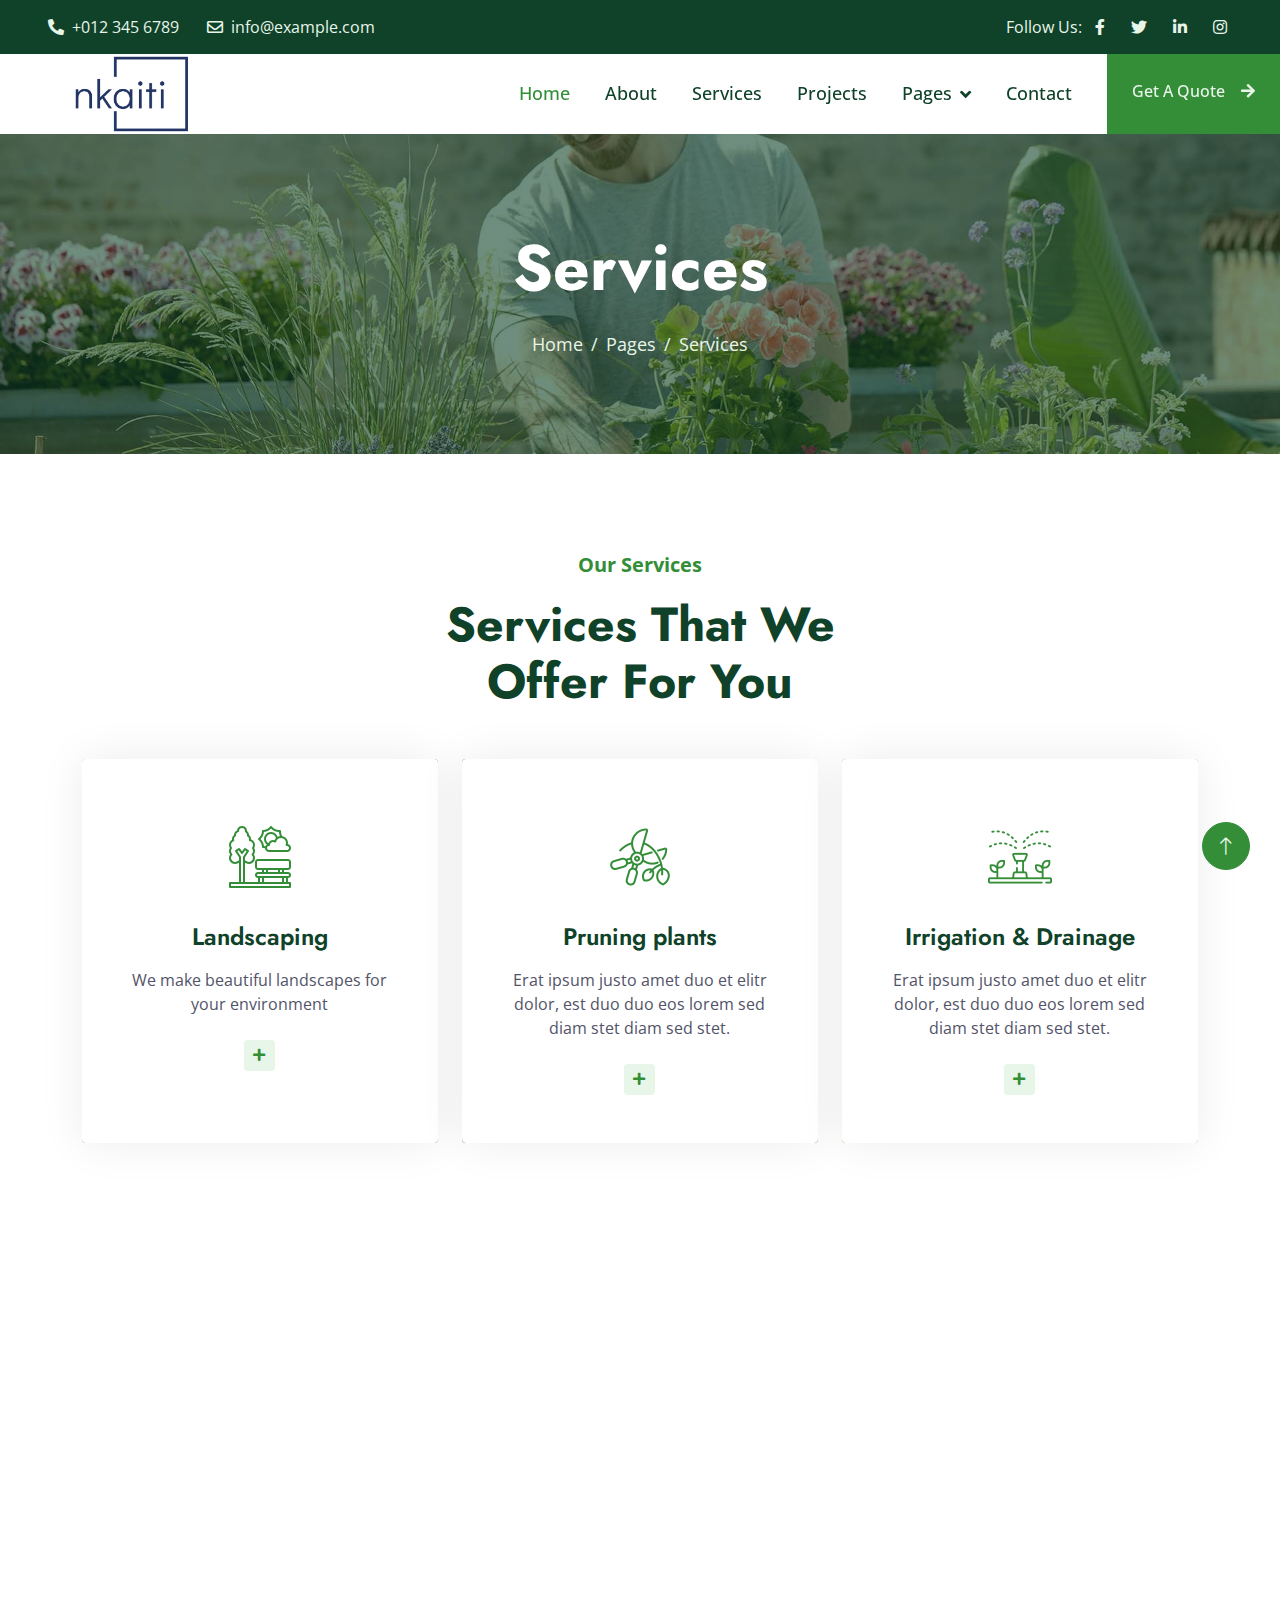
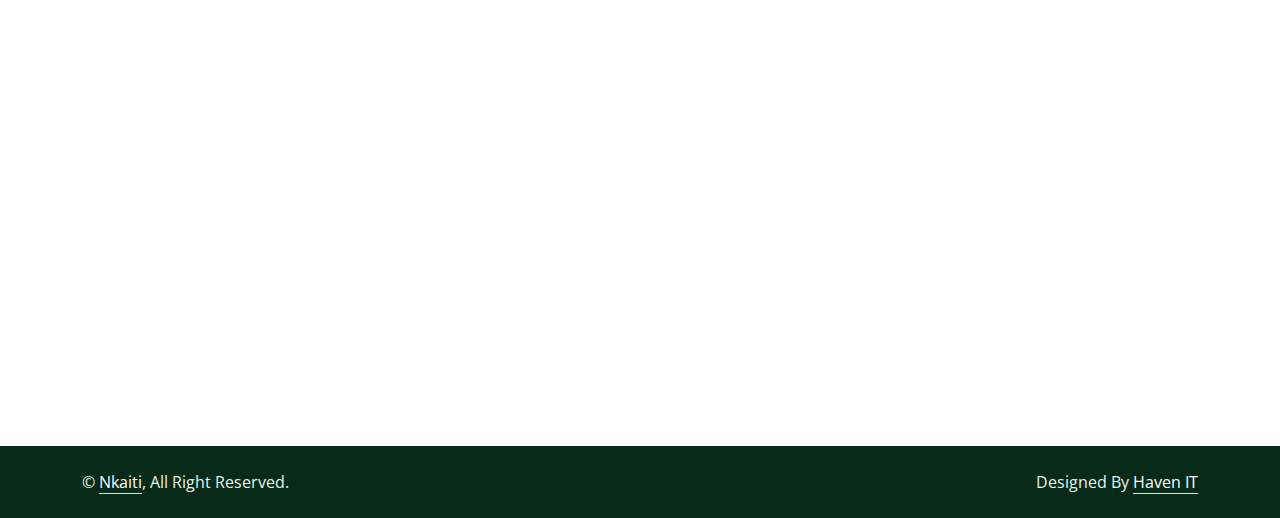
<file: service.html>
<!DOCTYPE html>
<html lang="en">

<head>
    <meta charset="utf-8">
    <title>Gardener - Gardening Website Template</title>
    <meta content="width=device-width, initial-scale=1.0" name="viewport">
    <meta content="" name="keywords">
    <meta content="" name="description">

    <!-- Favicon -->
    <link href="img/favicon.ico" rel="icon">

    <!-- Google Web Fonts -->
    <link rel="preconnect" href="https://fonts.googleapis.com">
    <link rel="preconnect" href="https://fonts.gstatic.com" crossorigin>
    <link href="https://fonts.googleapis.com/css2?family=Jost:wght@500;600;700&family=Open+Sans:wght@400;500&display=swap" rel="stylesheet">  

    <!-- Icon Font Stylesheet -->
    <link href="https://cdnjs.cloudflare.com/ajax/libs/font-awesome/5.10.0/css/all.min.css" rel="stylesheet">
    <link href="https://cdn.jsdelivr.net/npm/bootstrap-icons@1.4.1/font/bootstrap-icons.css" rel="stylesheet">

    <!-- Libraries Stylesheet -->
    <link href="lib/animate/animate.min.css" rel="stylesheet">
    <link href="lib/owlcarousel/assets/owl.carousel.min.css" rel="stylesheet">
    <link href="lib/lightbox/css/lightbox.min.css" rel="stylesheet">

    <!-- Customized Bootstrap Stylesheet -->
    <link href="css/bootstrap.min.css" rel="stylesheet">

    <!-- Template Stylesheet -->
    <link href="css/style.css" rel="stylesheet">
</head>

<body>
    <!-- Spinner Start -->
    <div id="spinner" class="show bg-white position-fixed translate-middle w-100 vh-100 top-50 start-50 d-flex align-items-center justify-content-center">
        <div class="spinner-border text-primary" role="status" style="width: 3rem; height: 3rem;"></div>
    </div>
    <!-- Spinner End -->


    <!-- Topbar Start -->
    <div class="container-fluid bg-dark text-light px-0 py-2">
        <div class="row gx-0 d-none d-lg-flex">
            <div class="col-lg-7 px-5 text-start">
                <div class="h-100 d-inline-flex align-items-center me-4">
                    <span class="fa fa-phone-alt me-2"></span>
                    <span>+012 345 6789</span>
                </div>
                <div class="h-100 d-inline-flex align-items-center">
                    <span class="far fa-envelope me-2"></span>
                    <span>info@example.com</span>
                </div>
            </div>
            <div class="col-lg-5 px-5 text-end">
                <div class="h-100 d-inline-flex align-items-center mx-n2">
                    <span>Follow Us:</span>
                    <a class="btn btn-link text-light" href=""><i class="fab fa-facebook-f"></i></a>
                    <a class="btn btn-link text-light" href=""><i class="fab fa-twitter"></i></a>
                    <a class="btn btn-link text-light" href=""><i class="fab fa-linkedin-in"></i></a>
                    <a class="btn btn-link text-light" href=""><i class="fab fa-instagram"></i></a>
                </div>
            </div>
        </div>
    </div>
    <!-- Topbar End -->


    

    <!-- Navbar Start -->
    <nav class="navbar navbar-expand-lg navbar-light sticky-top p-0" style="background-color: rgba(255, 255, 255, 0.703); backdrop-filter: blur(10px);">

        <a href="index.html" class="navbar-brand d-flex align-items-center px-4 px-lg-5">
            
            <img src="img\logo-no-background.png" alt="" class="logo">
        </a>
        <button type="button" class="navbar-toggler me-4" data-bs-toggle="collapse" data-bs-target="#navbarCollapse">
            <span class="navbar-toggler-icon"></span>
        </button>
        <div class="collapse navbar-collapse" id="navbarCollapse">
            <div class="navbar-nav ms-auto p-4 p-lg-0">
                 
                <a href="index.html" class="nav-item nav-link active">Home</a>
                <a href="about.html" class="nav-item nav-link">About</a>
                <a href="service.html" class="nav-item nav-link">Services</a>
                <a href="project.html" class="nav-item nav-link">Projects</a>
                <div class="nav-item dropdown">
                    <a href="#" class="nav-link dropdown-toggle" data-bs-toggle="dropdown">Pages</a>
                    <div class="dropdown-menu bg-light m-0">
                        <a href="feature.html" class="dropdown-item">Features</a>
                        <a href="quote.html" class="dropdown-item">Free Quote</a>
                        <a href="team.html" class="dropdown-item">Our Team</a>
                        <a href="testimonial.html" class="dropdown-item">Testimonial</a>
                        <a href="404.html" class="dropdown-item">404 Page</a>
                    </div>
                </div>
                <a href="contact.html" class="nav-item nav-link">Contact</a>
            </div>
            <a href="" class="btn btn-primary py-4 px-lg-4 rounded-0 d-none d-lg-block">Get A Quote<i class="fa fa-arrow-right ms-3"></i></a>
        </div>
    </nav>
    <!-- Navbar End -->



    <!-- Page Header Start -->
    <div class="container-fluid page-header py-5 mb-5 wow fadeIn" data-wow-delay="0.1s">
        <div class="container text-center py-5">
            <h1 class="display-3 text-white mb-4 animated slideInDown">Services</h1>
            <nav aria-label="breadcrumb animated slideInDown">
                <ol class="breadcrumb justify-content-center mb-0">
                    <li class="breadcrumb-item"><a href="index.html">Home</a></li>
                    <li class="breadcrumb-item"><a href="#">Pages</a></li>
                    <li class="breadcrumb-item active" aria-current="page">Services</li>
                </ol>
            </nav>
        </div>
    </div>
    <!-- Page Header End -->


    <!-- Service Start -->
    <div class="container-xxl py-5">
        <div class="container">
            <div class="text-center mx-auto wow fadeInUp" data-wow-delay="0.1s" style="max-width: 500px;">
                <p class="fs-5 fw-bold text-primary">Our Services</p>
                <h1 class="display-5 mb-5">Services That We Offer For You</h1>
            </div>
            <div class="row g-4">
                <div class="col-lg-4 col-md-6 wow fadeInUp" data-wow-delay="0.1s">
                    <div class="service-item rounded d-flex h-100">
                        <div class="service-img rounded">
                            <img class="img-fluid" src="img/service-1.jpg" alt="">
                        </div>
                        <div class="service-text rounded p-5">
                            <div class="btn-square rounded-circle mx-auto mb-3">
                                <img class="img-fluid" src="img/icon/icon-3.png" alt="Icon">
                            </div>
                            <h4 class="mb-3">Landscaping</h4>
                            <p class="mb-4">We make beautiful landscapes for your environment </p>
                            <a class="btn btn-sm" href=""><i class="fa fa-plus text-primary me-2"></i>Read More</a>
                        </div>
                    </div>
                </div>
                <div class="col-lg-4 col-md-6 wow fadeInUp" data-wow-delay="0.3s">
                    <div class="service-item rounded d-flex h-100">
                        <div class="service-img rounded">
                            <img class="img-fluid" src="img/service-2.jpg" alt="">
                        </div>
                        <div class="service-text rounded p-5">
                            <div class="btn-square rounded-circle mx-auto mb-3">
                                <img class="img-fluid" src="img/icon/icon-6.png" alt="Icon">
                            </div>
                            <h4 class="mb-3">Pruning plants</h4>
                            <p class="mb-4">Erat ipsum justo amet duo et elitr dolor, est duo duo eos lorem sed diam stet diam sed stet.</p>
                            <a class="btn btn-sm" href=""><i class="fa fa-plus text-primary me-2"></i>Read More</a>
                        </div>
                    </div>
                </div>
                <div class="col-lg-4 col-md-6 wow fadeInUp" data-wow-delay="0.5s">
                    <div class="service-item rounded d-flex h-100">
                        <div class="service-img rounded">
                            <img class="img-fluid" src="img/service-3.jpg" alt="">
                        </div>
                        <div class="service-text rounded p-5">
                            <div class="btn-square rounded-circle mx-auto mb-3">
                                <img class="img-fluid" src="img/icon/icon-5.png" alt="Icon">
                            </div>
                            <h4 class="mb-3">Irrigation & Drainage</h4>
                            <p class="mb-4">Erat ipsum justo amet duo et elitr dolor, est duo duo eos lorem sed diam stet diam sed stet.</p>
                            <a class="btn btn-sm" href=""><i class="fa fa-plus text-primary me-2"></i>Read More</a>
                        </div>
                    </div>
                </div>
                <div class="col-lg-4 col-md-6 wow fadeInUp" data-wow-delay="0.1s">
                    <div class="service-item rounded d-flex h-100">
                        <div class="service-img rounded">
                            <img class="img-fluid" src="img/service-4.jpg" alt="">
                        </div>
                        <div class="service-text rounded p-5">
                            <div class="btn-square rounded-circle mx-auto mb-3">
                                <img class="img-fluid" src="img/icon/icon-4.png" alt="Icon">
                            </div>
                            <h4 class="mb-3">Garden Maintenance </h4>
                            <p class="mb-4">Erat ipsum justo amet duo et elitr dolor, est duo duo eos lorem sed diam stet diam sed stet.</p>
                            <a class="btn btn-sm" href=""><i class="fa fa-plus text-primary me-2"></i>Read More</a>
                        </div>
                    </div>
                </div>
                <div class="col-lg-4 col-md-6 wow fadeInUp" data-wow-delay="0.3s">
                    <div class="service-item rounded d-flex h-100">
                        <div class="service-img rounded">
                            <img class="img-fluid" src="img/service-5.jpg" alt="">
                        </div>
                        <div class="service-text rounded p-5">
                            <div class="btn-square rounded-circle mx-auto mb-3">
                                <img class="img-fluid" src="img/icon/icon-8.png" alt="Icon">
                            </div>
                            <h4 class="mb-3">Green Technology</h4>
                            <p class="mb-4">Erat ipsum justo amet duo et elitr dolor, est duo duo eos lorem sed diam stet diam sed stet.</p>
                            <a class="btn btn-sm" href=""><i class="fa fa-plus text-primary me-2"></i>Read More</a>
                        </div>
                    </div>
                </div>
                <div class="col-lg-4 col-md-6 wow fadeInUp" data-wow-delay="0.5s">
                    <div class="service-item rounded d-flex h-100">
                        <div class="service-img rounded">
                            <img class="img-fluid" src="img/service-6.jpg" alt="">
                        </div>
                        <div class="service-text rounded p-5">
                            <div class="btn-square rounded-circle mx-auto mb-3">
                                <img class="img-fluid" src="img/icon/icon-2.png" alt="Icon">
                            </div>
                            <h4 class="mb-3">Urban Gardening</h4>
                            <p class="mb-4">Erat ipsum justo amet duo et elitr dolor, est duo duo eos lorem sed diam stet diam sed stet.</p>
                            <a class="btn btn-sm" href=""><i class="fa fa-plus text-primary me-2"></i>Read More</a>
                        </div>
                    </div>
                </div>
            </div>
        </div>
    </div>
    <!-- Service End -->


    <!-- Footer Start -->
   <div class="container-fluid bg-dark text-light footer mt-5 py-5 wow fadeIn" data-wow-delay="0.1s">
    <div class="container py-5">
        <div class="row g-5">
            <div class="col-lg-3 col-md-6">
                <h4 class="text-white mb-4">Our Office</h4>
                <p class="mb-2"><i class="fa fa-map-marker-alt me-3"></i>123 Street, Mbeya, Tanzania</p>
                <p class="mb-2"><i class="fa fa-phone-alt me-3"></i>+255 754 250 277</p>
                <p class="mb-2"><i class="fa fa-envelope me-3"></i>info@Nkaiti.com</p>
                <div class="d-flex pt-2">
                    <a class="btn btn-square btn-outline-light rounded-circle me-2" href=""><i class="fab fa-twitter"></i></a>
                    <a class="btn btn-square btn-outline-light rounded-circle me-2" href=""><i class="fab fa-facebook-f"></i></a>
                    <a class="btn btn-square btn-outline-light rounded-circle me-2" href=""><i class="fab fa-youtube"></i></a>
                    <a class="btn btn-square btn-outline-light rounded-circle me-2" href=""><i class="fab fa-linkedin-in"></i></a>
                </div>
            </div>
            <div class="col-lg-3 col-md-6">
                <h4 class="text-white mb-4">Services</h4>
                <a class="btn btn-link" href="">Landscaping</a>
                <a class="btn btn-link" href="">Pruning plants</a>
                <a class="btn btn-link" href="">Urban Gardening</a>
                <a class="btn btn-link" href="">Garden Maintenance</a>
                <a class="btn btn-link" href="">Green Technology</a>
            </div>
            <div class="col-lg-3 col-md-6">
                <h4 class="text-white mb-4">Quick Links</h4>
                <a class="btn btn-link" href="about.html">About Us</a>
                <a class="btn btn-link" href="contact.html">Contact Us</a>
                <a class="btn btn-link" href="service.html">Our Services</a>
                <a class="btn btn-link" href="">Terms & Condition</a>
                <a class="btn btn-link" href="">Support</a>
            </div>
            <div class="col-lg-3 col-md-6">
                <h4 class="text-white mb-4">Newsletter</h4>
                <p>Sign up for our Newsletter</p>
                
                <div class="position-relative w-100">
                    <input class="form-control bg-light border-light w-100 py-3 ps-4 pe-5" type="text" placeholder="Your email">
                    <button type="button" class="btn btn-primary py-2 position-absolute top-0 end-0 mt-2 me-2">SignUp</button>
                </div>
            </div>
        </div>
    </div>
</div>
<!-- Footer End -->

 <!-- Copyright Start -->
 <div class="container-fluid copyright py-4">
    <div class="container">
        <div class="row">
            <div class="col-md-6 text-center text-md-start mb-3 mb-md-0">
                &copy; <a class="border-bottom" href="#">Nkaiti</a>, All Right Reserved.
            </div>
            <div class="col-md-6 text-center text-md-end">
                <!--/*** This template is free as long as you keep the footer author’s credit link/attribution link/backlink. If you'd like to use the template without the footer author’s credit link/attribution link/backlink, you can purchase the Credit Removal License from "https://htmlcodex.com/credit-removal". Thank you for your support. ***/-->
                Designed By <a class="border-bottom" href="#">Haven IT</a>
            </div>
        </div>
    </div>
</div>
<!-- Copyright End -->



    <!-- Back to Top -->
    <a href="#" class="btn btn-lg btn-primary btn-lg-square rounded-circle back-to-top"><i class="bi bi-arrow-up"></i></a>


    <!-- JavaScript Libraries -->
    <script src="https://code.jquery.com/jquery-3.4.1.min.js"></script>
    <script src="https://cdn.jsdelivr.net/npm/bootstrap@5.0.0/dist/js/bootstrap.bundle.min.js"></script>
    <script src="lib/wow/wow.min.js"></script>
    <script src="lib/easing/easing.min.js"></script>
    <script src="lib/waypoints/waypoints.min.js"></script>
    <script src="lib/owlcarousel/owl.carousel.min.js"></script>
    <script src="lib/counterup/counterup.min.js"></script>
    <script src="lib/parallax/parallax.min.js"></script>
    <script src="lib/isotope/isotope.pkgd.min.js"></script>
    <script src="lib/lightbox/js/lightbox.min.js"></script>

    <!-- Template Javascript -->
    <script src="js/main.js"></script>
</body>

</html>
</file>
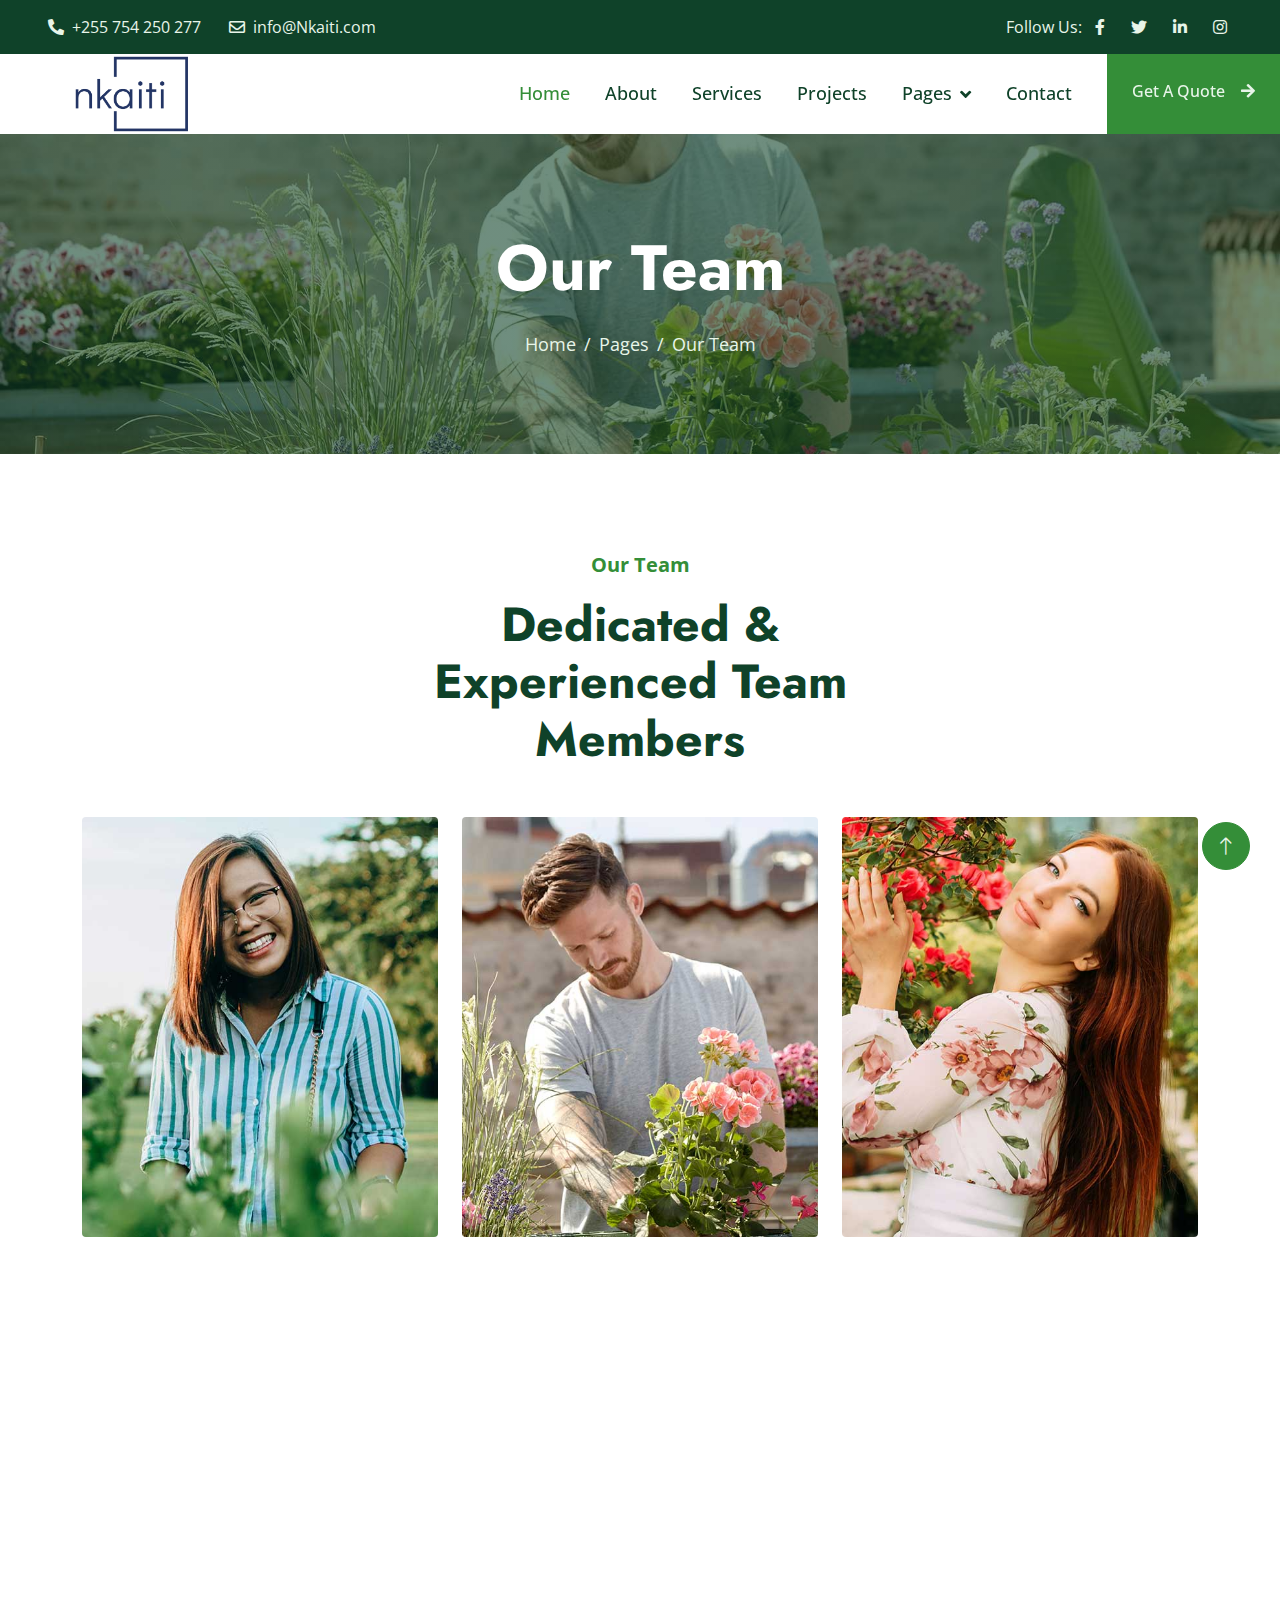
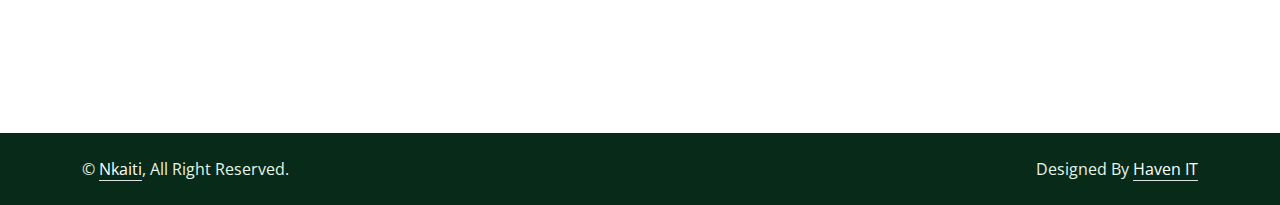
<file: team.html>
<!DOCTYPE html>
<html lang="en">

<head>
    <meta charset="utf-8">
    <title>Gardener - Gardening Website Template</title>
    <meta content="width=device-width, initial-scale=1.0" name="viewport">
    <meta content="" name="keywords">
    <meta content="" name="description">

    <!-- Favicon -->
    <link href="img/favicon.ico" rel="icon">

    <!-- Google Web Fonts -->
    <link rel="preconnect" href="https://fonts.googleapis.com">
    <link rel="preconnect" href="https://fonts.gstatic.com" crossorigin>
    <link href="https://fonts.googleapis.com/css2?family=Jost:wght@500;600;700&family=Open+Sans:wght@400;500&display=swap" rel="stylesheet">

    <!-- Icon Font Stylesheet -->
    <link href="https://cdnjs.cloudflare.com/ajax/libs/font-awesome/5.10.0/css/all.min.css" rel="stylesheet">
    <link href="https://cdn.jsdelivr.net/npm/bootstrap-icons@1.4.1/font/bootstrap-icons.css" rel="stylesheet">

    <!-- Libraries Stylesheet -->
    <link href="lib/animate/animate.min.css" rel="stylesheet">
    <link href="lib/owlcarousel/assets/owl.carousel.min.css" rel="stylesheet">
    <link href="lib/lightbox/css/lightbox.min.css" rel="stylesheet">

    <!-- Customized Bootstrap Stylesheet -->
    <link href="css/bootstrap.min.css" rel="stylesheet">

    <!-- Template Stylesheet -->
    <link href="css/style.css" rel="stylesheet">
</head>

<body>
    <!-- Spinner Start -->
    <div id="spinner" class="show bg-white position-fixed translate-middle w-100 vh-100 top-50 start-50 d-flex align-items-center justify-content-center">
        <div class="spinner-border text-primary" role="status" style="width: 3rem; height: 3rem;"></div>
    </div>
    <!-- Spinner End -->


    <!-- Topbar Start -->
    <div class="container-fluid bg-dark text-light px-0 py-2">
        <div class="row gx-0 d-none d-lg-flex">
            <div class="col-lg-7 px-5 text-start">
                <div class="h-100 d-inline-flex align-items-center me-4">
                    <span class="fa fa-phone-alt me-2"></span>
                    <span>+255 754 250 277</span>
                </div>
                <div class="h-100 d-inline-flex align-items-center">
                    <span class="far fa-envelope me-2"></span>
                    <span>info@Nkaiti.com</span>
                </div>
            </div>
            <div class="col-lg-5 px-5 text-end">
                <div class="h-100 d-inline-flex align-items-center mx-n2">
                    <span>Follow Us:</span>
                    <a class="btn btn-link text-light" href=""><i class="fab fa-facebook-f"></i></a>
                    <a class="btn btn-link text-light" href=""><i class="fab fa-twitter"></i></a>
                    <a class="btn btn-link text-light" href=""><i class="fab fa-linkedin-in"></i></a>
                    <a class="btn btn-link text-light" href=""><i class="fab fa-instagram"></i></a>
                </div>
            </div>
        </div>
    </div>
    <!-- Topbar End -->



    <!-- Navbar Start -->
    <nav class="navbar navbar-expand-lg navbar-light sticky-top p-0" style="background-color: rgba(255, 255, 255, 0.703); backdrop-filter: blur(10px);">

        <a href="index.html" class="navbar-brand d-flex align-items-center px-4 px-lg-5">

            <img src="img\logo-no-background.png" alt="" class="logo">
        </a>
        <button type="button" class="navbar-toggler me-4" data-bs-toggle="collapse" data-bs-target="#navbarCollapse">
            <span class="navbar-toggler-icon"></span>
        </button>
        <div class="collapse navbar-collapse" id="navbarCollapse">
            <div class="navbar-nav ms-auto p-4 p-lg-0">
                 
                <a href="index.html" class="nav-item nav-link active">Home</a>
                <a href="about.html" class="nav-item nav-link">About</a>
                <a href="service.html" class="nav-item nav-link">Services</a>
                <a href="project.html" class="nav-item nav-link">Projects</a>
                <div class="nav-item dropdown">
                    <a href="#" class="nav-link dropdown-toggle" data-bs-toggle="dropdown">Pages</a>
                    <div class="dropdown-menu bg-light m-0">
                        <a href="feature.html" class="dropdown-item">Features</a>
                        <a href="quote.html" class="dropdown-item">Free Quote</a>
                        <a href="team.html" class="dropdown-item">Our Team</a>
                        <a href="testimonial.html" class="dropdown-item">Testimonial</a>
                        <a href="404.html" class="dropdown-item">404 Page</a>
                    </div>
                </div>
                <a href="contact.html" class="nav-item nav-link">Contact</a>
            </div>
            <a href="" class="btn btn-primary py-4 px-lg-4 rounded-0 d-none d-lg-block">Get A Quote<i class="fa fa-arrow-right ms-3"></i></a>
        </div>
    </nav>
    <!-- Navbar End -->


    <!-- Page Header Start -->
    <div class="container-fluid page-header py-5 mb-5 wow fadeIn" data-wow-delay="0.1s">
        <div class="container text-center py-5">
            <h1 class="display-3 text-white mb-4 animated slideInDown">Our Team</h1>
            <nav aria-label="breadcrumb animated slideInDown">
                <ol class="breadcrumb justify-content-center mb-0">
                    <li class="breadcrumb-item"><a href="#">Home</a></li>
                    <li class="breadcrumb-item"><a href="#">Pages</a></li>
                    <li class="breadcrumb-item active" aria-current="page">Our Team</li>
                </ol>
            </nav>
        </div>
    </div>
    <!-- Page Header End -->


    <!-- Team Start -->
    <div class="container-xxl py-5">
        <div class="container">
            <div class="text-center mx-auto wow fadeInUp" data-wow-delay="0.1s" style="max-width: 500px;">
                <p class="fs-5 fw-bold text-primary">Our Team</p>
                <h1 class="display-5 mb-5">Dedicated & Experienced Team Members</h1>
            </div>
            <div class="row g-4">
                <div class="col-lg-4 col-md-6 wow fadeInUp" data-wow-delay="0.1s">
                    <div class="team-item rounded">
                        <img class="img-fluid" src="img/team-1.jpg" alt="">
                        <div class="team-text">
                            <h4 class="mb-0">Doris Jordan</h4>
                            <p class="text-primary">Landscape Designer</p>
                            <div class="team-social d-flex">
                                <a class="btn btn-square rounded-circle me-2" href=""><i class="fab fa-facebook-f"></i></a>
                                <a class="btn btn-square rounded-circle me-2" href=""><i class="fab fa-twitter"></i></a>
                                <a class="btn btn-square rounded-circle me-2" href=""><i class="fab fa-instagram"></i></a>
                            </div>
                        </div>
                    </div>
                </div>
                <div class="col-lg-4 col-md-6 wow fadeInUp" data-wow-delay="0.3s">
                    <div class="team-item rounded">
                        <img class="img-fluid" src="img/team-2.jpg" alt="">
                        <div class="team-text">
                            <h4 class="mb-0">Johnny Ramirez</h4>
                            <p class="text-primary">Garden Designer</p>
                            <div class="team-social d-flex">
                                <a class="btn btn-square rounded-circle me-2" href=""><i class="fab fa-facebook-f"></i></a>
                                <a class="btn btn-square rounded-circle me-2" href=""><i class="fab fa-twitter"></i></a>
                                <a class="btn btn-square rounded-circle me-2" href=""><i class="fab fa-instagram"></i></a>
                            </div>
                        </div>
                    </div>
                </div>
                <div class="col-lg-4 col-md-6 wow fadeInUp" data-wow-delay="0.5s">
                    <div class="team-item rounded">
                        <img class="img-fluid" src="img/team-3.jpg" alt="">
                        <div class="team-text">
                            <h4 class="mb-0">Diana Wagner</h4>
                            <p class="text-primary">Senior Gardener</p>
                            <div class="team-social d-flex">
                                <a class="btn btn-square rounded-circle me-2" href=""><i class="fab fa-facebook-f"></i></a>
                                <a class="btn btn-square rounded-circle me-2" href=""><i class="fab fa-twitter"></i></a>
                                <a class="btn btn-square rounded-circle me-2" href=""><i class="fab fa-instagram"></i></a>
                            </div>
                        </div>
                    </div>
                </div>
            </div>
        </div>
    </div>
    <!-- Team End -->


    <!-- Footer Start -->
    <div class="container-fluid bg-dark text-light footer mt-5 py-5 wow fadeIn" data-wow-delay="0.1s">
        <div class="container py-5">
            <div class="row g-5">
                <div class="col-lg-3 col-md-6">
                    <h4 class="text-white mb-4">Our Office</h4>
                    <p class="mb-2"><i class="fa fa-map-marker-alt me-3"></i>123 Street, Mbeya, Tanzania</p>
                    <p class="mb-2"><i class="fa fa-phone-alt me-3"></i>+255 754 250 277</p>
                    <p class="mb-2"><i class="fa fa-envelope me-3"></i>info@Nkaiti.com</p>
                    <div class="d-flex pt-2">
                        <a class="btn btn-square btn-outline-light rounded-circle me-2" href=""><i class="fab fa-twitter"></i></a>
                        <a class="btn btn-square btn-outline-light rounded-circle me-2" href=""><i class="fab fa-facebook-f"></i></a>
                        <a class="btn btn-square btn-outline-light rounded-circle me-2" href=""><i class="fab fa-youtube"></i></a>
                        <a class="btn btn-square btn-outline-light rounded-circle me-2" href=""><i class="fab fa-linkedin-in"></i></a>
                    </div>
                </div>
                <div class="col-lg-3 col-md-6">
                    <h4 class="text-white mb-4">Services</h4>
                    <a class="btn btn-link" href="">Landscaping</a>
                    <a class="btn btn-link" href="">Pruning plants</a>
                    <a class="btn btn-link" href="">Urban Gardening</a>
                    <a class="btn btn-link" href="">Garden Maintenance</a>
                    <a class="btn btn-link" href="">Green Technology</a>
                </div>
                <div class="col-lg-3 col-md-6">
                    <h4 class="text-white mb-4">Quick Links</h4>
                    <a class="btn btn-link" href="about.html">About Us</a>
                    <a class="btn btn-link" href="contact.html">Contact Us</a>
                    <a class="btn btn-link" href="service.html">Our Services</a>
                    <a class="btn btn-link" href="">Terms & Condition</a>
                    <a class="btn btn-link" href="">Support</a>
                </div>
                <div class="col-lg-3 col-md-6">
                    <h4 class="text-white mb-4">Newsletter</h4>
                    <p>Sign up for our Newsletter</p>

                    <div class="position-relative w-100">
                        <input class="form-control bg-light border-light w-100 py-3 ps-4 pe-5" type="text" placeholder="Your email">
                        <button type="button" class="btn btn-primary py-2 position-absolute top-0 end-0 mt-2 me-2">SignUp</button>
                    </div>
                </div>
            </div>
        </div>
    </div>
    <!-- Footer End -->


    <!-- Copyright Start -->
    <div class="container-fluid copyright py-4">
        <div class="container">
            <div class="row">
                <div class="col-md-6 text-center text-md-start mb-3 mb-md-0">
                    &copy; <a class="border-bottom" href="#">Nkaiti</a>, All Right Reserved.
                </div>
                <div class="col-md-6 text-center text-md-end">
                    <!--/*** This template is free as long as you keep the footer author’s credit link/attribution link/backlink. If you'd like to use the template without the footer author’s credit link/attribution link/backlink, you can purchase the Credit Removal License from "https://htmlcodex.com/credit-removal". Thank you for your support. ***/-->
                    Designed By <a class="border-bottom" href="haven-social.com">Haven IT</a>
                </div>
            </div>
        </div>
    </div>
    <!-- Copyright End -->


    <!-- Back to Top -->
    <a href="#" class="btn btn-lg btn-primary btn-lg-square rounded-circle back-to-top"><i class="bi bi-arrow-up"></i></a>


    <!-- JavaScript Libraries -->
    <script src="https://code.jquery.com/jquery-3.4.1.min.js"></script>
    <script src="https://cdn.jsdelivr.net/npm/bootstrap@5.0.0/dist/js/bootstrap.bundle.min.js"></script>
    <script src="lib/wow/wow.min.js"></script>
    <script src="lib/easing/easing.min.js"></script>
    <script src="lib/waypoints/waypoints.min.js"></script>
    <script src="lib/owlcarousel/owl.carousel.min.js"></script>
    <script src="lib/counterup/counterup.min.js"></script>
    <script src="lib/parallax/parallax.min.js"></script>
    <script src="lib/isotope/isotope.pkgd.min.js"></script>
    <script src="lib/lightbox/js/lightbox.min.js"></script>

    <!-- Template Javascript -->
    <script src="js/main.js"></script>
</body>

</html>
</file>
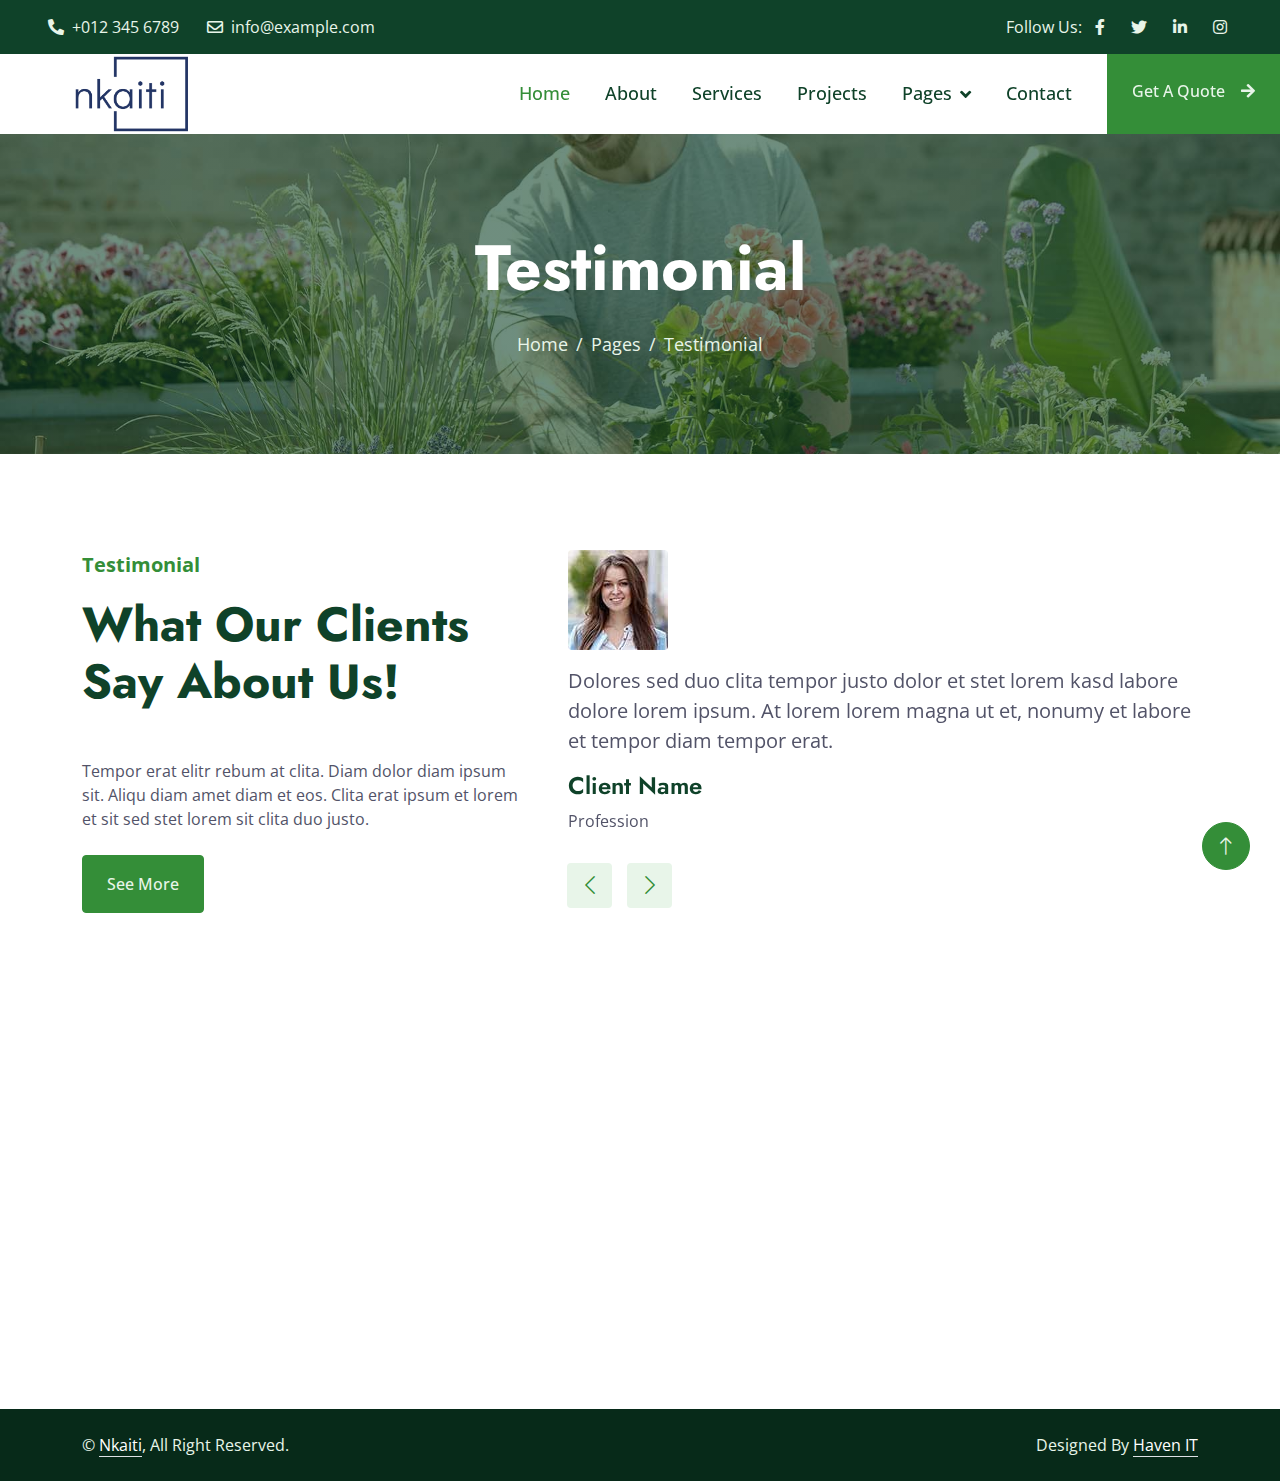
<file: testimonial.html>
<!DOCTYPE html>
<html lang="en">

<head>
    <meta charset="utf-8">
    <title>Gardener - Gardening Website Template</title>
    <meta content="width=device-width, initial-scale=1.0" name="viewport">
    <meta content="" name="keywords">
    <meta content="" name="description">

    <!-- Favicon -->
    <link href="img/favicon.ico" rel="icon">

    <!-- Google Web Fonts -->
    <link rel="preconnect" href="https://fonts.googleapis.com">
    <link rel="preconnect" href="https://fonts.gstatic.com" crossorigin>
    <link href="https://fonts.googleapis.com/css2?family=Jost:wght@500;600;700&family=Open+Sans:wght@400;500&display=swap" rel="stylesheet">

    <!-- Icon Font Stylesheet -->
    <link href="https://cdnjs.cloudflare.com/ajax/libs/font-awesome/5.10.0/css/all.min.css" rel="stylesheet">
    <link href="https://cdn.jsdelivr.net/npm/bootstrap-icons@1.4.1/font/bootstrap-icons.css" rel="stylesheet">

    <!-- Libraries Stylesheet -->
    <link href="lib/animate/animate.min.css" rel="stylesheet">
    <link href="lib/owlcarousel/assets/owl.carousel.min.css" rel="stylesheet">
    <link href="lib/lightbox/css/lightbox.min.css" rel="stylesheet">

    <!-- Customized Bootstrap Stylesheet -->
    <link href="css/bootstrap.min.css" rel="stylesheet">

    <!-- Template Stylesheet -->
    <link href="css/style.css" rel="stylesheet">
</head>

<body>
    <!-- Spinner Start -->
    <div id="spinner" class="show bg-white position-fixed translate-middle w-100 vh-100 top-50 start-50 d-flex align-items-center justify-content-center">
        <div class="spinner-border text-primary" role="status" style="width: 3rem; height: 3rem;"></div>
    </div>
    <!-- Spinner End -->


    <!-- Topbar Start -->
    <div class="container-fluid bg-dark text-light px-0 py-2">
        <div class="row gx-0 d-none d-lg-flex">
            <div class="col-lg-7 px-5 text-start">
                <div class="h-100 d-inline-flex align-items-center me-4">
                    <span class="fa fa-phone-alt me-2"></span>
                    <span>+012 345 6789</span>
                </div>
                <div class="h-100 d-inline-flex align-items-center">
                    <span class="far fa-envelope me-2"></span>
                    <span>info@example.com</span>
                </div>
            </div>
            <div class="col-lg-5 px-5 text-end">
                <div class="h-100 d-inline-flex align-items-center mx-n2">
                    <span>Follow Us:</span>
                    <a class="btn btn-link text-light" href=""><i class="fab fa-facebook-f"></i></a>
                    <a class="btn btn-link text-light" href=""><i class="fab fa-twitter"></i></a>
                    <a class="btn btn-link text-light" href=""><i class="fab fa-linkedin-in"></i></a>
                    <a class="btn btn-link text-light" href=""><i class="fab fa-instagram"></i></a>
                </div>
            </div>
        </div>
    </div>
    <!-- Topbar End -->




    <!-- Navbar Start -->
    <nav class="navbar navbar-expand-lg navbar-light sticky-top p-0" style="background-color: rgba(255, 255, 255, 0.703); backdrop-filter: blur(10px);">

        <a href="index.html" class="navbar-brand d-flex align-items-center px-4 px-lg-5">

            <img src="img\logo-no-background.png" alt="" class="logo">
        </a>
        <button type="button" class="navbar-toggler me-4" data-bs-toggle="collapse" data-bs-target="#navbarCollapse">
            <span class="navbar-toggler-icon"></span>
        </button>
        <div class="collapse navbar-collapse" id="navbarCollapse">
            <div class="navbar-nav ms-auto p-4 p-lg-0">
                 
                <a href="index.html" class="nav-item nav-link active">Home</a>
                <a href="about.html" class="nav-item nav-link">About</a>
                <a href="service.html" class="nav-item nav-link">Services</a>
                <a href="project.html" class="nav-item nav-link">Projects</a>
                <div class="nav-item dropdown">
                    <a href="#" class="nav-link dropdown-toggle" data-bs-toggle="dropdown">Pages</a>
                    <div class="dropdown-menu bg-light m-0">
                        <a href="feature.html" class="dropdown-item">Features</a>
                        <a href="quote.html" class="dropdown-item">Free Quote</a>
                        <a href="team.html" class="dropdown-item">Our Team</a>
                        <a href="testimonial.html" class="dropdown-item">Testimonial</a>
                        <a href="404.html" class="dropdown-item">404 Page</a>
                    </div>
                </div>
                <a href="contact.html" class="nav-item nav-link">Contact</a>
            </div>
            <a href="" class="btn btn-primary py-4 px-lg-4 rounded-0 d-none d-lg-block">Get A Quote<i class="fa fa-arrow-right ms-3"></i></a>
        </div>
    </nav>
    <!-- Navbar End -->

    <!-- Page Header Start -->
    <div class="container-fluid page-header py-5 mb-5 wow fadeIn" data-wow-delay="0.1s">
        <div class="container text-center py-5">
            <h1 class="display-3 text-white mb-4 animated slideInDown">Testimonial</h1>
            <nav aria-label="breadcrumb animated slideInDown">
                <ol class="breadcrumb justify-content-center mb-0">
                    <li class="breadcrumb-item"><a href="#">Home</a></li>
                    <li class="breadcrumb-item"><a href="#">Pages</a></li>
                    <li class="breadcrumb-item active" aria-current="page">Testimonial</li>
                </ol>
            </nav>
        </div>
    </div>
    <!-- Page Header End -->


    <!-- Testimonial Start -->
    <div class="container-xxl py-5">
        <div class="container">
            <div class="row g-5">
                <div class="col-lg-5 wow fadeInUp" data-wow-delay="0.1s">
                    <p class="fs-5 fw-bold text-primary">Testimonial</p>
                    <h1 class="display-5 mb-5">What Our Clients Say About Us!</h1>
                    <p class="mb-4">Tempor erat elitr rebum at clita. Diam dolor diam ipsum sit. Aliqu diam amet diam et eos. Clita erat ipsum et lorem et sit sed stet lorem sit clita duo justo.</p>
                    <a class="btn btn-primary py-3 px-4" href="">See More</a>
                </div>
                <div class="col-lg-7 wow fadeInUp" data-wow-delay="0.5s">
                    <div class="owl-carousel testimonial-carousel">
                        <div class="testimonial-item">
                            <img class="img-fluid rounded mb-3" src="img/testimonial-1.jpg" alt="">
                            <p class="fs-5">Dolores sed duo clita tempor justo dolor et stet lorem kasd labore dolore lorem ipsum. At lorem lorem magna ut et, nonumy et labore et tempor diam tempor erat.</p>
                            <h4>Client Name</h4>
                            <span>Profession</span>
                        </div>
                        <div class="testimonial-item">
                            <img class="img-fluid rounded mb-3" src="img/testimonial-2.jpg" alt="">
                            <p class="fs-5">Dolores sed duo clita tempor justo dolor et stet lorem kasd labore dolore lorem ipsum. At lorem lorem magna ut et, nonumy et labore et tempor diam tempor erat.</p>
                            <h4>Client Name</h4>
                            <span>Profession</span>
                        </div>
                    </div>
                </div>
            </div>
        </div>
    </div>
    <!-- Testimonial End -->


    <!-- Footer Start -->
    <div class="container-fluid bg-dark text-light footer mt-5 py-5 wow fadeIn" data-wow-delay="0.1s">
        <div class="container py-5">
            <div class="row g-5">
                <div class="col-lg-3 col-md-6">
                    <h4 class="text-white mb-4">Our Office</h4>
                    <p class="mb-2"><i class="fa fa-map-marker-alt me-3"></i>123 Street, Mbeya, Tanzania</p>
                    <p class="mb-2"><i class="fa fa-phone-alt me-3"></i>+255 754 250 277</p>
                    <p class="mb-2"><i class="fa fa-envelope me-3"></i>info@Nkaiti.com</p>
                    <div class="d-flex pt-2">
                        <a class="btn btn-square btn-outline-light rounded-circle me-2" href=""><i class="fab fa-twitter"></i></a>
                        <a class="btn btn-square btn-outline-light rounded-circle me-2" href=""><i class="fab fa-facebook-f"></i></a>
                        <a class="btn btn-square btn-outline-light rounded-circle me-2" href=""><i class="fab fa-youtube"></i></a>
                        <a class="btn btn-square btn-outline-light rounded-circle me-2" href=""><i class="fab fa-linkedin-in"></i></a>
                    </div>
                </div>
                <div class="col-lg-3 col-md-6">
                    <h4 class="text-white mb-4">Services</h4>
                    <a class="btn btn-link" href="">Landscaping</a>
                    <a class="btn btn-link" href="">Pruning plants</a>
                    <a class="btn btn-link" href="">Urban Gardening</a>
                    <a class="btn btn-link" href="">Garden Maintenance</a>
                    <a class="btn btn-link" href="">Green Technology</a>
                </div>
                <div class="col-lg-3 col-md-6">
                    <h4 class="text-white mb-4">Quick Links</h4>
                    <a class="btn btn-link" href="about.html">About Us</a>
                    <a class="btn btn-link" href="contact.html">Contact Us</a>
                    <a class="btn btn-link" href="service.html">Our Services</a>
                    <a class="btn btn-link" href="">Terms & Condition</a>
                    <a class="btn btn-link" href="">Support</a>
                </div>
                <div class="col-lg-3 col-md-6">
                    <h4 class="text-white mb-4">Newsletter</h4>
                    <p>Sign up for our Newsletter</p>

                    <div class="position-relative w-100">
                        <input class="form-control bg-light border-light w-100 py-3 ps-4 pe-5" type="text" placeholder="Your email">
                        <button type="button" class="btn btn-primary py-2 position-absolute top-0 end-0 mt-2 me-2">SignUp</button>
                    </div>
                </div>
            </div>
        </div>
    </div>
    <!-- Footer End -->


    <!-- Copyright Start -->
    <div class="container-fluid copyright py-4">
        <div class="container">
            <div class="row">
                <div class="col-md-6 text-center text-md-start mb-3 mb-md-0">
                    &copy; <a class="border-bottom" href="#">Nkaiti</a>, All Right Reserved.
                </div>
                <div class="col-md-6 text-center text-md-end">
                    <!--/*** This template is free as long as you keep the footer author’s credit link/attribution link/backlink. If you'd like to use the template without the footer author’s credit link/attribution link/backlink, you can purchase the Credit Removal License from "https://htmlcodex.com/credit-removal". Thank you for your support. ***/-->
                    Designed By <a class="border-bottom" href="haven-social.com">Haven IT</a>
                </div>
            </div>
        </div>
    </div>
    <!-- Copyright End -->


    <!-- Back to Top -->
    <a href="#" class="btn btn-lg btn-primary btn-lg-square rounded-circle back-to-top"><i class="bi bi-arrow-up"></i></a>


    <!-- JavaScript Libraries -->
    <script src="https://code.jquery.com/jquery-3.4.1.min.js"></script>
    <script src="https://cdn.jsdelivr.net/npm/bootstrap@5.0.0/dist/js/bootstrap.bundle.min.js"></script>
    <script src="lib/wow/wow.min.js"></script>
    <script src="lib/easing/easing.min.js"></script>
    <script src="lib/waypoints/waypoints.min.js"></script>
    <script src="lib/owlcarousel/owl.carousel.min.js"></script>
    <script src="lib/counterup/counterup.min.js"></script>
    <script src="lib/parallax/parallax.min.js"></script>
    <script src="lib/isotope/isotope.pkgd.min.js"></script>
    <script src="lib/lightbox/js/lightbox.min.js"></script>

    <!-- Template Javascript -->
    <script src="js/main.js"></script>
</body>

</html>
</file>
<file: css/style.css>
/********** Template CSS **********/
:root {
    --primary: #348E38;
    --secondary: #525368;
    --light: #E8F5E9;
    --dark: #0F4229;
}

.back-to-top {
    position: fixed;
    display: none;
    right: 30px;
    bottom: 30px;
    z-index: 99;
}

h1,
.h1,
h2,
.h2,
.fw-bold {
    font-weight: 700 !important;
}

h3,
.h3,
h4,
.h4,
.fw-medium {
    font-weight: 600 !important;
}

h5,
.h5,
h6,
.h6,
.fw-semi-bold {
    font-weight: 500 !important;
}


/*** Spinner ***/
#spinner {
    opacity: 0;
    visibility: hidden;
    transition: opacity .5s ease-out, visibility 0s linear .5s;
    z-index: 99999;
}

#spinner.show {
    transition: opacity .5s ease-out, visibility 0s linear 0s;
    visibility: visible;
    opacity: 1;
}


/*** Button ***/
.btn {
    transition: .5s;
    font-weight: 500;
}

.btn-primary,
.btn-outline-primary:hover {
    color: var(--light);
}

.btn-square {
    width: 38px;
    height: 38px;
}

.btn-sm-square {
    width: 32px;
    height: 32px;
}

.btn-lg-square {
    width: 48px;
    height: 48px;
}

.btn-square,
.btn-sm-square,
.btn-lg-square {
    padding: 0;
    display: flex;
    align-items: center;
    justify-content: center;
    font-weight: normal;
}


/*** Navbar ***/
.navbar.sticky-top {
    top: -100px;
    transition: .5s;
}

.navbar .navbar-brand,
.navbar a.btn {
    height: 80px
}

.navbar .navbar-nav .nav-link {
    margin-right: 35px;
    padding: 25px 0;
    color: var(--dark);
    font-size: 18px;
    font-weight: 500;
    outline: none;
}

.navbar .navbar-nav .nav-link:hover,
.navbar .navbar-nav .nav-link.active {
    color: var(--primary);
}

.navbar .dropdown-toggle::after {
    border: none;
    content: "\f107";
    font-family: "Font Awesome 5 Free";
    font-weight: 900;
    vertical-align: middle;
    margin-left: 8px;
}

@media (max-width: 991.98px) {
    .navbar .navbar-nav .nav-link  {
        margin-right: 0;
        padding: 10px 0;
    }

    .navbar .navbar-nav {
        border-top: 1px solid #eeeeee;
    }
}

@media (min-width: 992px) {
    .navbar .nav-item .dropdown-menu {
        display: block;
        border: none;
        margin-top: 0;
        top: 150%;
        opacity: 0;
        visibility: hidden;
        transition: .5s;
    }

    .navbar .nav-item:hover .dropdown-menu {
        top: 100%;
        visibility: visible;
        transition: .5s;
        opacity: 1;
    }
}


/*** Header ***/
.carousel-caption {
    top: 0;
    left: 0;
    right: 0;
    bottom: 0;
    display: flex;
    align-items: center;
    justify-content: center;
    text-align: center;
    background: rgba(15, 66, 41, .4);
    z-index: 1;
}

.carousel-control-prev,
.carousel-control-next {
    width: 15%;
}

.carousel-control-prev-icon,
.carousel-control-next-icon {
    width: 3rem;
    height: 3rem;
    border-radius: 3rem;
    background-color: var(--primary);
    border: 10px solid var(--primary);
}

@media (max-width: 768px) {
    #header-carousel .carousel-item {
        position: relative;
        min-height: 450px;
    }
    
    #header-carousel .carousel-item img {
        position: absolute;
        width: 100%;
        height: 100%;
        object-fit: cover;
    }
}

.page-header {
    background: linear-gradient(rgba(15, 66, 41, .6), rgba(15, 66, 41, .6)), url(../img/carousel-1.jpg) center center no-repeat;
    background-size: cover;
}

.page-header .breadcrumb-item+.breadcrumb-item::before {
    color: var(--light);
}

.page-header .breadcrumb-item,
.page-header .breadcrumb-item a {
    font-size: 18px;
    color: var(--light);
}


/*** Top Feature ***/
@media (min-width: 991.98px) {
    .top-feature {
        position: relative;
        margin-top: -80px;
        z-index: 1;
    }
}


/*** Facts & Quote ***/
.facts,
.quote {
    background: rgba(15, 66, 41, .6);
}


/*** Service ***/
.service-item {
    position: relative;
    text-align: center;
}

.service-item .service-img {
    position: absolute;
    width: 100%;
    height: 100%;
    top: 0;
    left: 0;
    overflow: hidden;
    z-index: -1;
}

.service-item .service-img img {
    position: absolute;
    width: 100%;
    height: 100%;
    left: 0;
    object-fit: cover;
    transform: scale(1.2);
    transition: .3s;
    z-index: -1;
}

.service-item:hover .service-img img {
    transform: scale(1);
}

.service-item .service-text {
    background: #FFFFFF;
    box-shadow: 0 0 45px rgba(0, 0, 0, .08);
    transition: .3s;
}

.service-item:hover .service-text {
    background: rgba(15, 66, 41, .6);
}

.service-item .service-text h4,
.service-item .service-text p {
    transition: .3;
}

.service-item:hover .service-text h4 {
    color: #FFFFFF;
}

.service-item:hover .service-text p {
    color: var(--light);
}

.service-item .service-text .btn-square {
    width: 100px;
    height: 100px;
    background: transparent;
    transition: .5s;
}

.service-item:hover .service-text .btn-square {
    background: var(--light);
}

.service-item .service-text .btn {
    width: 31px;
    height: 31px;
    display: inline-flex;
    align-items: center;
    color: var(--dark);
    background: var(--light);
    white-space: nowrap;
    overflow: hidden;
    transition: .3s;
}

.service-item:hover .service-text .btn {
    width: 112px;
}


/*** Project Portfolio ***/
#portfolio-flters {
    display: inline-block;
    background: var(--light);
    padding: 10px 15px;
}

#portfolio-flters li {
    display: inline-block;
    font-weight: 500;
    color: var(--primary);
    cursor: pointer;
    transition: .5s;
    border-bottom: 2px solid transparent;
}

#portfolio-flters li:hover,
#portfolio-flters li.active {
    color: var(--dark);
    border-color: var(--dark);
}

.portfolio-inner {
    position: relative;
    overflow: hidden;
}

.portfolio-inner::before,
.portfolio-inner::after {
    position: absolute;
    content: "";
    width: 0;
    height: 100%;
    top: 0;
    left: 0;
    background: rgba(15, 66, 41, .6);
    transition: .5s;
}

.portfolio-inner::after {
    left: auto;
    right: 0;
}

.portfolio-inner:hover::before,
.portfolio-inner:hover::after {
    width: 50%;
}

.portfolio-inner .portfolio-text {
    position: absolute;
    width: 100%;
    height: 100%;
    top: 0;
    left: 0;
    display: flex;
    flex-direction: column;
    align-items: center;
    justify-content: center;
    transition: .5s;
    z-index: 3;
    opacity: 0;
}

.portfolio-inner:hover .portfolio-text {
    transition-delay: .3s;
    opacity: 1;
}

.portfolio-inner .portfolio-text .btn {
    background: var(--light);
    color: var(--primary);
}

.portfolio-inner .portfolio-text .btn:hover {
    background: var(--primary);
    color: var(--light);
}


/*** Team ***/
.team-item {
    position: relative;
    overflow: hidden;
}

.team-item .team-text {
    position: absolute;
    width: calc(100% - 45px);
    left: -100%;
    bottom: 45px;
    padding: 1.5rem;
    background: #FFFFFF;
    border-radius: 0 4px 4px 0;
    opacity: 0;
    transition: .5s;
}

.team-item:hover .team-text {
    left: 0;
    opacity: 1;
}

.team-item .team-social .btn {
    background: var(--light);
    color: var(--primary);
}

.team-item .team-social .btn:hover {
    background: var(--primary);
    color: var(--light);
}

.team-item .team-img .team-social {
    position: absolute;
    width: 100%;
    height: 100%;
    top: 0;
    left: 0;
    display: flex;
    align-items: center;
    justify-content: center;
    transition: .5s;
    z-index: 3;
    opacity: 0;
}

.team-item:hover .team-img .team-social {
    transition-delay: .3s;
    opacity: 1;
}


/*** Testimonial ***/

.testimonial-carousel .owl-item img {
    width: 100px;
    height: 100px;
}

.testimonial-carousel .owl-nav {
    margin-top: 30px;
    display: flex;
}

.testimonial-carousel .owl-nav .owl-prev,
.testimonial-carousel .owl-nav .owl-next {
    margin-right: 15px;
    width: 45px;
    height: 45px;
    display: flex;
    align-items: center;
    justify-content: center;
    color: var(--primary);
    background: var(--light);
    border-radius: 4px;
    font-size: 22px;
    transition: .5s;
}

.testimonial-carousel .owl-nav .owl-prev:hover,
.testimonial-carousel .owl-nav .owl-next:hover {
    background: var(--primary);
    color: var(--light);
}


/*** Footer ***/
.footer .btn.btn-link {
    display: block;
    margin-bottom: 5px;
    padding: 0;
    text-align: left;
    color: var(--light);
    font-weight: normal;
    text-transform: capitalize;
    transition: .3s;
}

.footer .btn.btn-link::before {
    position: relative;
    content: "\f105";
    font-family: "Font Awesome 5 Free";
    font-weight: 900;
    margin-right: 10px;
}

.footer .btn.btn-link:hover {
    color: var(--primary);
    letter-spacing: 1px;
    box-shadow: none;
}

.copyright {
    color: var(--light);
    background: #072A19;
}

.copyright a {
    color: #FFFFFF;
}

.copyright a:hover {
    color: var(--primary);
}

.logo{
    width: auto;
    height: 90px;
    display: block;
}




.navigation {
    
    
    transform: translateY(-50%);
    z-index: 9999;
    border-radius: 20px;
   
  }
  
  .arrow {
    
    width: 30px;
    height: 30px;
    background-color: #ccc;
    background-image: url('path/to/arrow-image.png');
    background-repeat: no-repeat;
    background-position: center;

    
  }
  
  .back {
    transform: rotate(180deg);
     
  }
  
  .forward {

  }
  
  #backButton{
    margin-top: 12px;
    margin-right: 10px;


  }

  #forwardButton{
    margin-top: 12px;
    margin-right: 10px;


  }
</file>
